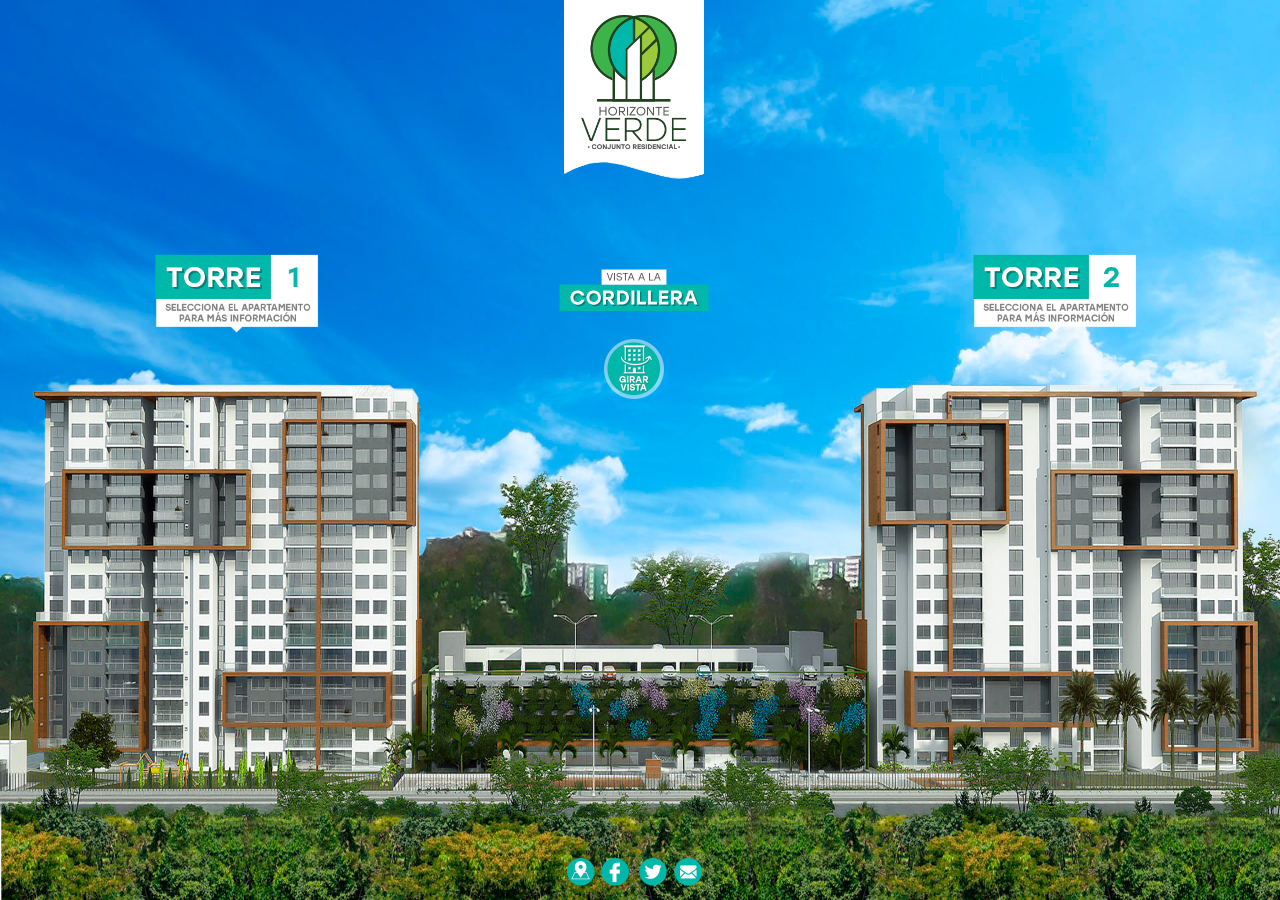
<file: index.html>
<!doctype html>
<html lang="en" class="no-js">
<head>
	<meta charset="UTF-8">
	<title>Horizonte Verde</title>

	<meta name="description" content="Mama OnePage HTML Template by Jewel Theme" >

	<meta name="author" content="Jewel Theme">

	<meta name="viewport" content="width=device-width, initial-scale=1">

	<link rel="stylesheet" href="css/styleIntro.css"> <!-- Resource style -->
	
	<link rel="stylesheet" href="css/apartments.css">

	<link rel="stylesheet" href="css/responsive.css">

	<!--<![endif]-->
	<link rel="stylesheet" type="text/css" href="//fonts.googleapis.com/css?family=Lato"/>
	<!--- Favicons -->
	<link rel="shortcut icon" href="favicon.png">
	<link rel="apple-touch-icon" href="apple-touch-icon.png">
	<link rel="apple-touch-icon" sizes="72x72" href="apple-touch-icon-72x72.png">
	<link rel="apple-touch-icon" sizes="114x114" href="apple-touch-icon-114x114.png">
	<!--[if IE]>
      <script src="http://html5shiv-printshiv.googlecode.com/svn/trunk/html5shiv-printshiv.js"></script>

      <![endif]-->

	<script>

var isMobile = {
    Android: function() {
        return navigator.userAgent.match(/Android/i);
    },
    BlackBerry: function() {
        return navigator.userAgent.match(/BlackBerry/i);
    },
    iOS: function() {
        return navigator.userAgent.match(/iPhone|iPad|iPod/i);
    },
    Opera: function() {
        return navigator.userAgent.match(/Opera Mini/i);
    },
    Windows: function() {
        return navigator.userAgent.match(/IEMobile/i) || navigator.userAgent.match(/WPDesktop/i);
    },
    any: function() {
        return (isMobile.Android() || isMobile.BlackBerry() || isMobile.iOS() || isMobile.Opera() || isMobile.Windows());
    }
};

if (isMobile.any()){

	window.open("/horizonteVerde/views/mobile/","_self");
}
	
	</script>
  </head>
  <body class="homepage">

   

  	<div class="container index-page"> 
  		<div class="wrapper"><!-- wrapper needed for scroll -->
  			<div class="main clearfix">
  				<div class="column" style="visibility:hidden">
  					<p><button id="trigger-overlay" class="showMenu"><span class="ti-menu"></span></button></p>
  				</div>		
				<section id="home-section" class="home-section cd-section">
  					<div class="cd-block">
  					</div>
					
  				</section> <!-- .cd-section --> 
				
				<section id="textTorresFront" style="position:absolute;width:99%;height:99%;top:0px;"> <div style="position:absolute;top:28%;left:12%;color:#366;font-size:250%;font-weight:bold;text-shadow:1px 1px #066;"><img src="images/torre1.png" width='170'/></div>
				<div style="position:absolute;top:28%;right:10%;color:#066;font-size:250%;font-weight:bold;text-shadow:1px 1px #366;"><img src="images/torre2.png" width='170'/></div></section>
				
				<section id="textTorresBack" style="position:absolute;width:99%;height:99%;top:0px;"> <div style="position:absolute;top:28%;left:12%;color:#066;font-size:250%;font-weight:bold;text-shadow:1px 1px #366;"><img src="images/torre2.png" width='170'/></div>
				<div style="position:absolute;top:28%;right:10%;color:#066;font-size:250%;font-weight:bold;text-shadow:1px 1px #366;"><img src="images/torre1.png" width='170'/></div></section>
					<div style="position:absolute;width:99%;height:99%;text-align:center;top:0px;">
						<div id="logoContainer"><div id="imgLogo"></div></div>
						<div id="textPlace"><img id="btnActionImg" src="images/vistaCordillera.png"/></div>
						<div id="turn"></div>
					</div>
				<div style="position:absolute;bottom:0px;width:99%;"><div id="btns"><div id="btns_01" title="Ubicación"></div><div id="btns_02" title="Facebook"></div><div id="btns_03" title="Twitter"></div><div id="btns_04" title="Contacto"></div></div></div>
				
				<section id="selection_1">
				
					<div id="apart101_1" class="type1" title="Apartamento 101" data-torre="1" data-vista="1"></div>
					<div id="apart201_1" class="type1" title="Apartamento 201" data-torre="1" data-vista="1"></div>
					<div id="apart301_1" class="type1" title="Apartamento 301" data-torre="1" data-vista="1"></div>
					<div id="apart401_1" class="type1" title="Apartamento 401" data-torre="1" data-vista="1"></div>
					<div id="apart501_1" class="type1" title="Apartamento 501" data-torre="1" data-vista="1"></div>
					<div id="apart601_1" class="type1" title="Apartamento 601" data-torre="1" data-vista="1"></div>
					<div id="apart701_1" class="type1" title="Apartamento 701" data-torre="1" data-vista="1"></div>
					<div id="apart801_1" class="type1" title="Apartamento 801" data-torre="1" data-vista="1"></div>
					<div id="apart901_1" class="type1" title="Apartamento 901" data-torre="1" data-vista="1"></div>
					<div id="apart1001_1" class="type1" title="Apartamento 1001" data-torre="1" data-vista="1"></div>
					<div id="apart1101_1" class="type1" title="Apartamento 1101" data-torre="1" data-vista="1"></div>
					<div id="apart1201_1" class="type1" title="Apartamento 1201" data-torre="1" data-vista="1"></div>
					<div id="apart1301_1" class="type1" title="Apartamento 1301" data-torre="1" data-vista="1"></div>
					<div id="apart1401_1" class="type1" title="Apartamento 1401" data-torre="1" data-vista="1"></div>
					<div id="apart1501_1" class="type1" title="Apartamento 1501" data-torre="1" data-vista="1"></div>
					
					<div id="apart101_2" class="type1" title="Apartamento 101" data-torre="2" data-vista="1"></div>
					<div id="apart201_2" class="type1" title="Apartamento 201" data-torre="2" data-vista="1"></div>
					<div id="apart301_2" class="type1" title="Apartamento 301" data-torre="2" data-vista="1"></div>
					<div id="apart401_2" class="type1" title="Apartamento 401" data-torre="2" data-vista="1"></div>
					<div id="apart501_2" class="type1" title="Apartamento 501" data-torre="2" data-vista="1"></div>
					<div id="apart601_2" class="type1" title="Apartamento 601" data-torre="2" data-vista="1"></div>
					<div id="apart701_2" class="type1" title="Apartamento 701" data-torre="2" data-vista="1"></div>
					<div id="apart801_2" class="type1" title="Apartamento 801" data-torre="2" data-vista="1"></div>
					<div id="apart901_2" class="type1" title="Apartamento 901" data-torre="2" data-vista="1"></div>
					<div id="apart1001_2" class="type1" title="Apartamento 1001" data-torre="2" data-vista="1"></div>
					<div id="apart1101_2" class="type1" title="Apartamento 1101" data-torre="2" data-vista="1"></div>
					<div id="apart1201_2" class="type1" title="Apartamento 1201" data-torre="2" data-vista="1"></div>
					<div id="apart1301_2" class="type1" title="Apartamento 1301" data-torre="2" data-vista="1"></div>
					<div id="apart1401_2" class="type1" title="Apartamento 1401" data-torre="2" data-vista="1"></div>
					<div id="apart1501_2" class="type1" title="Apartamento 1501" data-torre="2" data-vista="1"></div>
					
					<div id="apart106_1" class="type6" title="Apartamento 106" data-torre="1" data-vista="1"></div>
					<div id="apart206_1" class="type6" title="Apartamento 206" data-torre="1" data-vista="1"></div>
					<div id="apart306_1" class="type6" title="Apartamento 306" data-torre="1" data-vista="1"></div>
					<div id="apart406_1" class="type6" title="Apartamento 406" data-torre="1" data-vista="1"></div>
					<div id="apart506_1" class="type6" title="Apartamento 506" data-torre="1" data-vista="1"></div>
					<div id="apart606_1" class="type6" title="Apartamento 606" data-torre="1" data-vista="1"></div>
					<div id="apart706_1" class="type6" title="Apartamento 706" data-torre="1" data-vista="1"></div>
					<div id="apart806_1" class="type6" title="Apartamento 806" data-torre="1" data-vista="1"></div>
					<div id="apart906_1" class="type6" title="Apartamento 906" data-torre="1" data-vista="1"></div>
					<div id="apart1006_1" class="type6" title="Apartamento 1006" data-torre="1" data-vista="1"></div>
					<div id="apart1106_1" class="type6" title="Apartamento 1106" data-torre="1" data-vista="1"></div>
					<div id="apart1206_1" class="type6" title="Apartamento 1206" data-torre="1" data-vista="1"></div>
					<div id="apart1306_1" class="type6" title="Apartamento 1306" data-torre="1" data-vista="1"></div>
					<div id="apart1406_1" class="type6" title="Apartamento 1406" data-torre="1" data-vista="1"></div>
					<div id="apart1506_1" class="type6" title="Apartamento 1506" data-torre="1" data-vista="1"></div>
					
					<div id="apart106_2" class="type6" title="Apartamento 106" data-torre="2" data-vista="1"></div>
					<div id="apart206_2" class="type6" title="Apartamento 206" data-torre="2" data-vista="1"></div>
					<div id="apart306_2" class="type6" title="Apartamento 306" data-torre="2" data-vista="1"></div>
					<div id="apart406_2" class="type6" title="Apartamento 406" data-torre="2" data-vista="1"></div>
					<div id="apart506_2" class="type6" title="Apartamento 506" data-torre="2" data-vista="1"></div>
					<div id="apart606_2" class="type6" title="Apartamento 606" data-torre="2" data-vista="1"></div>
					<div id="apart706_2" class="type6" title="Apartamento 706" data-torre="2" data-vista="1"></div>
					<div id="apart806_2" class="type6" title="Apartamento 806" data-torre="2" data-vista="1"></div>
					<div id="apart906_2" class="type6" title="Apartamento 906" data-torre="2" data-vista="1"></div>
					<div id="apart1006_2" class="type6" title="Apartamento 1006" data-torre="2" data-vista="1"></div>
					<div id="apart1106_2" class="type6" title="Apartamento 1106" data-torre="2" data-vista="1"></div>
					<div id="apart1206_2" class="type6" title="Apartamento 1206" data-torre="2" data-vista="1"></div>
					<div id="apart1306_2" class="type6" title="Apartamento 1306" data-torre="2" data-vista="1"></div>
					<div id="apart1406_2" class="type6" title="Apartamento 1406" data-torre="2" data-vista="1"></div>
					<div id="apart1506_2" class="type6" title="Apartamento 1506" data-torre="2" data-vista="1"></div>
					
					<div id="apart107_1" class="type7" title="Apartamento 107" data-torre="1" data-vista="1"></div>
					<div id="apart207_1" class="type7" title="Apartamento 207" data-torre="1" data-vista="1"></div>
					<div id="apart307_1" class="type7" title="Apartamento 307" data-torre="1" data-vista="1"></div>
					<div id="apart407_1" class="type7" title="Apartamento 407" data-torre="1" data-vista="1"></div>
					<div id="apart507_1" class="type7" title="Apartamento 507" data-torre="1" data-vista="1"></div>
					<div id="apart607_1" class="type7" title="Apartamento 607" data-torre="1" data-vista="1"></div>
					<div id="apart707_1" class="type7" title="Apartamento 707" data-torre="1" data-vista="1"></div>
					<div id="apart807_1" class="type7" title="Apartamento 807" data-torre="1" data-vista="1"></div>
					<div id="apart907_1" class="type7" title="Apartamento 907" data-torre="1" data-vista="1"></div>
					<div id="apart1007_1" class="type7" title="Apartamento 1007" data-torre="1" data-vista="1"></div>
					<div id="apart1107_1" class="type7" title="Apartamento 1107" data-torre="1" data-vista="1"></div>
					<div id="apart1207_1" class="type7" title="Apartamento 1207" data-torre="1" data-vista="1"></div>
					<div id="apart1307_1" class="type7" title="Apartamento 1307" data-torre="1" data-vista="1"></div>
					<div id="apart1407_1" class="type7" title="Apartamento 1407" data-torre="1" data-vista="1"></div>
					<div id="apart1507_1" class="type7" title="Apartamento 1507" data-torre="1" data-vista="1"></div>
					
					<div id="apart107_2" class="type7" title="Apartamento 107" data-torre="2" data-vista="1"></div>
					<div id="apart207_2" class="type7" title="Apartamento 207" data-torre="2" data-vista="1"></div>
					<div id="apart307_2" class="type7" title="Apartamento 307" data-torre="2" data-vista="1"></div>
					<div id="apart407_2" class="type7" title="Apartamento 407" data-torre="2" data-vista="1"></div>
					<div id="apart507_2" class="type7" title="Apartamento 507" data-torre="2" data-vista="1"></div>
					<div id="apart607_2" class="type7" title="Apartamento 607" data-torre="2" data-vista="1"></div>
					<div id="apart707_2" class="type7" title="Apartamento 707" data-torre="2" data-vista="1"></div>
					<div id="apart807_2" class="type7" title="Apartamento 807" data-torre="2" data-vista="1"></div>
					<div id="apart907_2" class="type7" title="Apartamento 907" data-torre="2" data-vista="1"></div>
					<div id="apart1007_2" class="type7" title="Apartamento 1007" data-torre="2" data-vista="1"></div>
					<div id="apart1107_2" class="type7" title="Apartamento 1107" data-torre="2" data-vista="1"></div>
					<div id="apart1207_2" class="type7" title="Apartamento 1207" data-torre="2" data-vista="1"></div>
					<div id="apart1307_2" class="type7" title="Apartamento 1307" data-torre="2" data-vista="1"></div>
					<div id="apart1407_2" class="type7" title="Apartamento 1407" data-torre="2" data-vista="1"></div>
					<div id="apart1507_2" class="type7" title="Apartamento 1507" data-torre="2" data-vista="1"></div>
					
				</section>
			
				<section id="selection_2">
				
					<div id="apart102_1" class="type2" title="Apartamento 102" data-torre="1" data-vista="2"></div>
					<div id="apart202_1" class="type2" title="Apartamento 202" data-torre="1" data-vista="2"></div>
					<div id="apart302_1" class="type2" title="Apartamento 302" data-torre="1" data-vista="2"></div>
					<div id="apart402_1" class="type2" title="Apartamento 402" data-torre="1" data-vista="2"></div>
					<div id="apart502_1" class="type2" title="Apartamento 502" data-torre="1" data-vista="2"></div>
					<div id="apart602_1" class="type2" title="Apartamento 602" data-torre="1" data-vista="2"></div>
					<div id="apart702_1" class="type2" title="Apartamento 702" data-torre="1" data-vista="2"></div>
					<div id="apart802_1" class="type2" title="Apartamento 802" data-torre="1" data-vista="2"></div>
					<div id="apart902_1" class="type2" title="Apartamento 902" data-torre="1" data-vista="2"></div>
					<div id="apart1002_1" class="type2" title="Apartamento 1002" data-torre="1" data-vista="2"></div>
					<div id="apart1102_1" class="type2" title="Apartamento 1102" data-torre="1" data-vista="2"></div>
					<div id="apart1202_1" class="type2" title="Apartamento 1202" data-torre="1" data-vista="2"></div>
					<div id="apart1302_1" class="type2" title="Apartamento 1302" data-torre="1" data-vista="2"></div>
					<div id="apart1402_1" class="type2" title="Apartamento 1402" data-torre="1" data-vista="2"></div>
					<div id="apart1502_1" class="type2" title="Apartamento 1502" data-torre="1" data-vista="2"></div>
					
					<div id="apart102_2" class="type2" title="Apartamento 102" data-torre="2" data-vista="2"></div>
					<div id="apart202_2" class="type2" title="Apartamento 202" data-torre="2" data-vista="2"></div>
					<div id="apart302_2" class="type2" title="Apartamento 302" data-torre="2" data-vista="2"></div>
					<div id="apart402_2" class="type2" title="Apartamento 402" data-torre="2" data-vista="2"></div>
					<div id="apart502_2" class="type2" title="Apartamento 502" data-torre="2" data-vista="2"></div>
					<div id="apart602_2" class="type2" title="Apartamento 602" data-torre="2" data-vista="2"></div>
					<div id="apart702_2" class="type2" title="Apartamento 702" data-torre="2" data-vista="2"></div>
					<div id="apart802_2" class="type2" title="Apartamento 802" data-torre="2" data-vista="2"></div>
					<div id="apart902_2" class="type2" title="Apartamento 902" data-torre="2" data-vista="2"></div>
					<div id="apart1002_2" class="type2" title="Apartamento 1002" data-torre="2" data-vista="2"></div>
					<div id="apart1102_2" class="type2" title="Apartamento 1102" data-torre="2" data-vista="2"></div>
					<div id="apart1202_2" class="type2" title="Apartamento 1202" data-torre="2" data-vista="2"></div>
					<div id="apart1302_2" class="type2" title="Apartamento 1302" data-torre="2" data-vista="2"></div>
					<div id="apart1402_2" class="type2" title="Apartamento 1402" data-torre="2" data-vista="2"></div>
					<div id="apart1502_2" class="type2" title="Apartamento 1502" data-torre="2" data-vista="2"></div>
					
					<div id="apart105_1" class="type5" title="Apartamento 105" data-torre="1" data-vista="2"></div>
					<div id="apart205_1" class="type5" title="Apartamento 205" data-torre="1" data-vista="2"></div>
					<div id="apart305_1" class="type5" title="Apartamento 305" data-torre="1" data-vista="2"></div>
					<div id="apart405_1" class="type5" title="Apartamento 405" data-torre="1" data-vista="2"></div>
					<div id="apart505_1" class="type5" title="Apartamento 505" data-torre="1" data-vista="2"></div>
					<div id="apart605_1" class="type5" title="Apartamento 605" data-torre="1" data-vista="2"></div>
					<div id="apart705_1" class="type5" title="Apartamento 705" data-torre="1" data-vista="2"></div>
					<div id="apart805_1" class="type5" title="Apartamento 805" data-torre="1" data-vista="2"></div>
					<div id="apart905_1" class="type5" title="Apartamento 905" data-torre="1" data-vista="2"></div>
					<div id="apart1005_1" class="type5" title="Apartamento 1005" data-torre="1" data-vista="2"></div>
					<div id="apart1105_1" class="type5" title="Apartamento 1105" data-torre="1" data-vista="2"></div>
					<div id="apart1205_1" class="type5" title="Apartamento 1205" data-torre="1" data-vista="2"></div>
					<div id="apart1305_1" class="type5" title="Apartamento 1305" data-torre="1" data-vista="2"></div>
					<div id="apart1405_1" class="type5" title="Apartamento 1405" data-torre="1" data-vista="2"></div>
					<div id="apart1505_1" class="type5" title="Apartamento 1505" data-torre="1" data-vista="2"></div>
					
					<div id="apart105_2" class="type5" title="Apartamento 105" data-torre="2" data-vista="2"></div>
					<div id="apart205_2" class="type5" title="Apartamento 205" data-torre="2" data-vista="2"></div>
					<div id="apart305_2" class="type5" title="Apartamento 305" data-torre="2" data-vista="2"></div>
					<div id="apart405_2" class="type5" title="Apartamento 405" data-torre="2" data-vista="2"></div>
					<div id="apart505_2" class="type5" title="Apartamento 505" data-torre="2" data-vista="2"></div>
					<div id="apart605_2" class="type5" title="Apartamento 605" data-torre="2" data-vista="2"></div>
					<div id="apart705_2" class="type5" title="Apartamento 705" data-torre="2" data-vista="2"></div>
					<div id="apart805_2" class="type5" title="Apartamento 805" data-torre="2" data-vista="2"></div>
					<div id="apart905_2" class="type5" title="Apartamento 905" data-torre="2" data-vista="2"></div>
					<div id="apart1005_2" class="type5" title="Apartamento 1005" data-torre="2" data-vista="2"></div>
					<div id="apart1105_2" class="type5" title="Apartamento 1105" data-torre="2" data-vista="2"></div>
					<div id="apart1205_2" class="type5" title="Apartamento 1205" data-torre="2" data-vista="2"></div>
					<div id="apart1305_2" class="type5" title="Apartamento 1305" data-torre="2" data-vista="2"></div>
					<div id="apart1405_2" class="type5" title="Apartamento 1405" data-torre="2" data-vista="2"></div>
					<div id="apart1505_2" class="type5" title="Apartamento 1505" data-torre="2" data-vista="2"></div>
					
				</section>
				
  			</div><!-- /main -->
  		</div><!-- wrapper -->
  	</div><!-- /container -->


  	<!-- Include jquery.min.js plugin -->
  	<script src="js/jquery-2.1.3.min.js"></script>

	<script type="text/javascript">
	
		function btnAction (){
		
		    $("#textPlace").css("bottom","70px");
		}
		
		function btnActionOut (){
		
		    
			var timingActionOut = setTimeout(closeBtnAction, 3000);
		}
		
		

		function closeBtnAction() {
		
			$("#textPlace").css("bottom","0px");
		
		} 
		
		
		function goContact(){
		
			window.open("http://www.constructoracamu.com/main-contactenos","_blank");
		
		}
	
	</script>
	
  	<script type="text/javascript">	
	

	  var stateTurn=0;
	  $("#selection_2").css("visibility","hidden");
	  $("#textTorresBack").css("visibility","hidden");
	  
	  $("#turn").click(function() {
		
					if (stateTurn%2==0){
						$(".cd-block").css("background","url(images/home2.jpg)");
						$(".cd-block").css("background-size","100% 100%");
						$("#selection_1").css("visibility","hidden");
						$("#selection_2").css("visibility","visible");
						$("#textTorresFront").css("visibility","hidden");
						$("#textTorresBack").css("visibility","visible");
						$("#btnActionImg").attr('src','images/vistaCiudad');
					}
					
					else {
					
						$(".cd-block").css("background","url(images/home.jpg)");
						$(".cd-block").css("background-size","100% 100%");
						$("#selection_1").css("visibility","visible");
						$("#selection_2").css("visibility","hidden");
						$("#textTorresBack").css("visibility","hidden");
						$("#textTorresFront").css("visibility","visible");
						$("#btnActionImg").attr('src','images/vistaCordillera');
					}
					
					stateTurn++;
					
					});
					
		  $(".type1").click(function() {
					let torre = this.dataset.torre;
					let vista = this.dataset.vista;
					window.open(`apartamento.php?id=1&torre=${torre}&vista=${vista}`,"_self");
					
					});
					
		  $(".type2").click(function() {
					let torre = this.dataset.torre;
					let vista = this.dataset.vista;
					window.open(`apartamento.php?id=2&torre=${torre}&vista=${vista}`,"_self");
					
					});
	  
		  $(".type5").click(function() {
					let torre = this.dataset.torre;
					let vista = this.dataset.vista;
					window.open(`apartamento.php?id=5&torre=${torre}&vista=${vista}`,"_self");
					
					});
					
		  $(".type6").click(function() {
					let torre = this.dataset.torre;
					let vista = this.dataset.vista;
					window.open(`apartamento.php?id=6&torre=${torre}&vista=${vista}`,"_self");
					
					});
	  
	      $(".type7").click(function() {
					let torre = this.dataset.torre;
					let vista = this.dataset.vista;
					window.open(`apartamento.php?id=7&torre=${torre}&vista=${vista}`,"_self");
					
					});
	  
	  	 $("#btns_01").click(function() {
					window.open("http://www.constructoracamu.com/main-proyecto-titulo-apartamentos-id-88-tipo-mapas#sthash.cleQFTlR.dpbs","_blank");
					
					});
					
		 $("#btns_02").click(function() {
					window.open("https://www.facebook.com/constructoracamu/","_blank");
					
					});
					
		$("#btns_03").click(function() {
					window.open("https://twitter.com/Camuconstruye","_blank");
					
					});
					
		$("#btns_04").click(function() {
					window.open("http://www.constructoracamu.com/main-contactenos","_blank");
					
					});

      function isMobile() { 
      	return ('ontouchstart' in document.documentElement);
      }

</script>
<script>


</script>

</body>
</html>
</file>
<file: css/styleIntro.css>
/* This css file is to over write bootstarp css
---------------------------------------------------------------------- */
/*
Theme Name: Mama
Theme URI: http://demos.jeweltheme.com/mama
Author: Jeweltheme
Author URI: http://jeweltheme.com/
Description: Mama OnePage HTML Template by Jewel Theme
Version: 1.9.0
License: GNU General Public License v2 or later
License URI: http://www.gnu.org/licenses/gpl-2.0.html
Tags: html, themplate, mama, jeweltheme, business
*---------------------------------------------------------------------- */



/*---------------------------------------------------------------------- /
Table of Contents 
------------------------------------------------------------------------ /

* 1 - Google Font
* 2 - General Styles
*   2.1 - Headings 
*   2.2 - Title Related  
*   2.3 - Isotope Items Filter
*   2.4 - Buttons
*   2.5 - Forms
*   2.6 - Social Area
* 3 - Index Page
*   3.1 - Slider Section
*   3.2 - Our Services
*   3.3 - Our Craft

------------------------------------------------------------------------ /
Table of Contents End
------------------------------------------------------------------------*/

/* 1 - Google Font
------------------------------------------------------------------------*/

@import url(http://fonts.googleapis.com/css?family=Lato);
@import url(http://fonts.googleapis.com/css?family=Open+Sans:400,300,700);
/* 1 - Google Font End 
------------------------------------------------------------------------*/


/* 2 - General styles
---------------------------------------------------------------------- */
html,
body {
  font-family: 'Lato', 'Open Sans', sans-serif;
  font-size: 16px;
  -webkit-font-smoothing: antialiased;
  -ms-font-smoothing: antialiased;
}

body::before {
  /* never visible - this is used in jQuery to check the current MQ */
  content: 'mobile';
  display: none;
}
*, 
*::after, *::before {
  -webkit-box-sizing: border-box;
  -moz-box-sizing: border-box;
  box-sizing: border-box;
}

* {
  -webkit-box-sizing: border-box; 
  -moz-box-sizing:    border-box;
  -ms-box-sizing: border-box; 
  box-sizing:        border-box;   
}
a {
  text-decoration: none;
  -webkit-transition: all .25s ease;
  -moz-transition: all .25s ease;
  -ms-transition: all .25s ease;
  -o-transition: all .25s ease;
  transition: all .25s ease;
}
a:focus {
  outline:none;
  outline-offset:0;
}
p {
  color: #000000;
  font-size: 1em;
  line-height: 25px;
  font-family: 'Open Sans';
  margin: 0px;

  -webkit-transition: all .25s ease;
  -moz-transition: all .25s ease;
  -ms-transition: all .25s ease;
  -o-transition: all .25s ease;
  transition: all .25s ease;
}
ul {
  margin: 0px;
  padding: 0px;
}
li {
  display: inline-block;
  margin: 0px;
  padding: 0px;
  list-style: none;

  -webkit-transition: all .25s ease;
  -moz-transition: all .25s ease;
  -ms-transition: all .25s ease;
  -o-transition: all .25s ease;
  transition: all .25s ease;
}
img {
  max-width: 100%;
  height: auto;
}

/* 2.1 --------- Headings ------------- */

h1 {
  font-size: 2.75em;
}
h2 {
  font-size: 2.18em;
}
h3 {
  font-size: 1.75em;
}
h4 {
  font-size: 1.375em;
}
h5 {
  font-size: 1.125em;
}
h6 {
  font-size: 1em;
}
h1,h2,h3,h4,h5,h6 {
  margin: 0px;
  padding: 0px;
}

/* -------------------------------- 

Main Components 

-------------------------------- */


.showMenu {
	background-color: transparent;
	border: none;
	cursor: pointer;
	font-size: 1.5rem;
	position: fixed;
	top: 10%;
	z-index: 99;
	right: 5%;
}
.showMenu:focus {
	outline: 0;
}


.site-logo {
  padding-top: 100px;
}
.menu-logo{
  padding-top: 0px;
  position: absolute;
  margin-top: 0%;
  left: 50%;
  max-width: 100px;
  width: auto;
  margin-left: -48px;
  -webkit-transition-delay: 0.3s;
  transition-delay: 0.3s;
}
.main-title {
  color: #000000;
  font-weight: 400;
  padding-top: 405px;
  text-transform: capitalize;
}

.cd-section h1 {
  position: relative;
  top: 50%;
  text-align: center;
  font-size: 2.6rem;

  -webkit-transform: translateY(-50%);
  -moz-transform: translateY(-50%);
  -ms-transform: translateY(-50%);
  -o-transform: translateY(-50%);
  transform: translateY(-50%);

  -webkit-font-smoothing: antialiased;
}

.sub-title {
  color: #151515;
  font-size: 25px;
  font-family: 'Open Sans';
  font-weight: 300;
  letter-spacing: 2.5px;
  margin-top: -185px;
  text-transform: uppercase;
}
.cd-block, .cd-half-block {
  -webkit-transform: translateZ(0);
  -moz-transform: translateZ(0);
  -ms-transform: translateZ(0);
  -o-transform: translateZ(0);
  transform: translateZ(0);

  -webkit-backface-visibility: hidden;
  -moz-backface-visibility: hidden;
  -ms-backface-visibility: hidden;
  -o-backface-visibility: hidden;
  backface-visibility: hidden;
}

.cd-block {
  -webkit-transform-origin: center center;
  -moz-transform-origin: center center;
  -ms-transform-origin: center center;
  -o-transform-origin: center center;
  transform-origin: center center;
}
.cd-section:first-of-type .cd-block {
  visibility: visible;
  height: 100vh;
  text-align: center;
}

.cd-half-block {
  background: #ffffff;
  color: #263b40;
  overflow: auto !important;
}
.cd-half-block:nth-of-type(1) {
  height:100vh;
  background-color: #263b40;
  background-position: center top;
  background-repeat: no-repeat;
}
.cd-half-block:nth-of-type(2) {
  padding: 9% 10% 7% 7%;
}

.section-title {
  color: #000000;
  font-size: 4.06rem;
  font-weight: 400;
  padding-bottom: 30px;
  text-transform: capitalize;
}
.section-description {
  font-size: 1.35rem;
  line-height: 37px;
  font-weight: 300;
  letter-spacing: .3px;
  padding-bottom: 85px;
}
.item-title {
  color: #000000;
  display: inline-block;
  font-size: 1.125rem;
  font-family: 'Open Sans';
  font-weight: 700;
  text-transform: uppercase;
  position: relative;
  padding-bottom: 10px;
}
.item-title:before,
.member-name:before {
  content: '';
  bottom: 0px;
  width: 100%;
  height: 2px;
  background-color: #e74c3c;
  left: 0px;
  position: absolute;
}
.item-details {
  color: #000000;
  font-size: 1em;
  padding-top: 16px;
  letter-spacing: .2px;
  word-spacing: .4px;
}

.cd-section:nth-of-type(2) .cd-half-block:first-of-type,
.cd-section:nth-of-type(3) .cd-half-block:first-of-type,
.cd-section:nth-of-type(4) .cd-half-block:first-of-type,
.cd-section:nth-of-type(5) .cd-half-block:first-of-type,
.cd-section:nth-of-type(6) .cd-half-block:first-of-type,
.cd-section:nth-of-type(7) .cd-half-block:first-of-type {
  background-size: cover;
}

.cd-section:nth-of-type(2) .cd-half-block:first-of-type {
  background-image: url("../../images/img-1.jpg");
}
.service-section .cd-half-block:first-of-type {
  background-image: url("../../images/img-2.jpg");
}
.cd-section:nth-of-type(4) .cd-half-block:first-of-type {
  background-image: url("../../images/img-3.jpg");
}
.cd-section:nth-of-type(5) .cd-half-block:first-of-type {
  background-image: url("../../images/img-4.jpg");
}
.cd-section:nth-of-type(6) .cd-half-block:first-of-type {
  background-image: url("../../images/img-5.jpg");
}
.cd-section:nth-of-type(7) .cd-half-block:first-of-type {
  background-image: url("../../images/img-6.jpg");
}
.about-section .right-side,
.service-section .right-side
.about-section .right-side
.about-section .right-side
.about-section .left-side {
  padding: 4%;
  overflow: auto;
 background-image: url("../images/img11.png");
}

.cd-vertical-nav {
  position: fixed;
  z-index: 1;
  right: 3%;
  top: 50%;
  bottom: auto;
  text-align: center;
  display: none;

  -webkit-transform: translateY(-50%);
  -moz-transform: translateY(-50%);
  -ms-transform: translateY(-50%);
  -o-transform: translateY(-50%);
  transform: translateY(-50%);
}
.cd-vertical-nav li {
  display: block;
}
.cd-vertical-nav a {
  border: 1px solid #000000;
  color: #000000;
  display: block;
  height: 40px;
  width: 40px;
  line-height: 40px;

  -webkit-transition: opacity 0.2s 0s, visibility 0.2s 0s;
  -moz-transition: opacity 0.2s 0s, visibility 0.2s 0s;
  transition: opacity 0.2s 0s, visibility 0.2s 0s;
}
.cd-vertical-nav a.cd-prev {
  -webkit-transform: rotate(180deg);
  -moz-transform: rotate(180deg);
  -ms-transform: rotate(180deg);
  -o-transform: rotate(180deg);
  transform: rotate(180deg);
  margin-bottom: 10px;
}
.cd-vertical-nav a.inactive {
  visibility: hidden;
  opacity: 0;
  -webkit-transition: opacity 0.2s 0s, visibility 0s 0.2s;
  -moz-transition: opacity 0.2s 0s, visibility 0s 0.2s;
  -ms-transition: opacity 0.2s 0s, visibility 0s 0.2s;
  -o-transition: opacity 0.2s 0s, visibility 0s 0.2s;
  transition: opacity 0.2s 0s, visibility 0s 0.2s;
}
.cd-vertical-nav a.inactive1 {
  visibility: hidden;
  opacity: 0;
  -webkit-transition: opacity 0.01s 0s, visibility 0s 0.01s;
  -moz-transition: opacity 0.01s 0s, visibility 0s 0.01s;
  -ms-transition: opacity 0.01s 0s, visibility 0s 0.01s;
  -o-transition: opacity 0.01s 0s, visibility 0s 0.01s;
  transition: opacity 0.01s 0s, visibility 0s 0.01s;
}

/* Home Section */
.cd-block:nth-of-type(1) {
  background: url(../images/home.jpg) no-repeat center center;
  background-size: 100% 100%;
}
.next-section {
  padding-top: 60px;
}
.next-section button {
  background-color: transparent;
  border: none;
  font-size: 2em;
  cursor: pointer;
}
.next-section button:focus {
  outline: 0;
}
/* About Section */
.about-details .item {
  vertical-align: text-top;
  padding-bottom: 55px;
}

/* Service Section */

.service-details .item {
  font-size: .94em;
  max-width: 48%;
  display: inline-block;
  padding-bottom: 55px;
  padding-right: 15px;
  vertical-align: text-top;
}
.icon-container {
  display: inline-block;
  float: left;
  margin-top: 5px;
}
.service-details .item-icon {
  font-size: 1.25em;
  padding-right: 10px;
}

/* Team Section */
.member {
  display: inline-block;
  padding-right: 25px;
  max-width: 49%;
  text-align: center;
}
.member-avatar {
  display: block;
}
.member-name {
  color: #000000;
  display: inline-block;
  font-size: 1.125rem;
  font-family: 'Open Sans';
  font-weight: 700;
  position: relative;
  padding-bottom: 5px;
}
.member-position {
  display: block;
  font-size: .94rem;
  font-family: 'Open Sans';
  font-weight: 300;
  padding-top: 5px;
}

/* Portfolio Section */
.portfolio-details figure {
 max-width: 43%;
 display: inline-block;
 position: relative;
 margin: 0px;
 overflow: hidden;
 margin-right: 15px;
 margin-bottom: 15px;
}
.portfolio-details figure img {
  max-height: 100%;
  display: block;

  -webkit-transition: all .75s ease-out;
  -moz-transition: all .75s ease-out;
  -ms-transition: all .75s ease-out;
  -o-transition: all .75s ease-out;
  transition: all .75s ease-out;
}
.portfolio-details figcaption {
  background-color: rgba(255, 255, 255, 0.65);
  position: absolute;
  width: 100%;
  height: 100%;
  top: 0px;
  left: 0px;
  text-align: center;
  opacity: 0;

  -webkit-transition: all .5s ease-out;
  -moz-transition: all .5s ease-out;
  -ms-transition: all .5s ease-out;
  -o-transition: all .5s ease-out;
  transition: all .5s ease-out;

  -webkit-transform: scale(0, 0);
  -moz-transform: scale(0, 0);
  -ms-transform: scale(0, 0);
  -o-transform: scale(0, 0);
  transform: scale(0, 0);
}
.portfolio-details .item-title {
  padding-top: 30px;
}
.portfolio-details figure:hover img {
  -webkit-transform: scale(1.2, 1.2);
  -moz-transform: scale(1.2, 1.2);
  -ms-transform: scale(1.2, 1.2);
  -o-transform: scale(1.2, 1.2);
  transform: scale(1.2, 1.2);
}
.portfolio-details figure:hover figcaption {
  opacity: 1;
  -webkit-transform: scale(1, 1);
  -moz-transform: scale(1, 1);
  -ms-transform: scale(1, 1);
  -o-transform: scale(1, 1);
  transform: scale(1, 1);
}
.portfolio-details .btn {
  display: block;
  max-width: 180px;
}

/* Blog Section */
.type-post {
  padding-bottom: 60px;
}
.post-meta {
  border: 2px solid #000000;
  float: left;
  display: block;
}
.entry-date {
  font-size: 1.125em;
  font-weight: 700;
  font-family: 'Open Sans';
  text-transform: uppercase;
  padding: 5px 13px 13px 13px;
}
.entry-date span {
  color: #e74c3c;
  display: block;
  font-size: 1.68rem;
}
.post-content {
  padding-left: 85px;
}
.entry-title {
  font-size: 1.31rem;
  font-weight: 700;
  font-family: 'Open Sans';
  text-transform: uppercase;
  padding-bottom: 15px;
}
.entry-title a {
  color: #000000;
}
.entry-text {
  font-size: 1rem;
  color: #000000;
}

/* Contact Section */
.google-map-container {
  width: 100%;
  height: 100vh;
}
.contactform input,
.contactform textarea {
  border: none;
  border-bottom: 2px solid #000000;
  color: #000000;
  margin-right: 10px;
  font-size: .94rem;
  margin-bottom: 35px;
}
.contactform input {
  width: 47%;
}
.contactform textarea {
  width: 61%;
}
.contactform input:focus,
.contactform textarea:focus,
.contactform button:hover,
.contactform button:focus {
  outline: 0;
  color: #e74c3c;
  border-color: #e74c3c;
}

 :-moz-placeholder { /* Firefox 18- */
   color: #000000;
   font-style: italic;  
 }

 ::-moz-placeholder {  /* Firefox 19+ */
   color: #000000;
   font-style: italic;  
 }


 .contactform input:focus:-moz-placeholder { /* Firefox 18- */
   border-color: #e74c3c;  
 }

 .contactform input:focus::-moz-placeholder {  /* Firefox 19+ */
   border-color: #e74c3c;  
 }


 .contactform button {
  background-color: transparent;
  border: none;
  border-bottom: 2px solid #000000;
  cursor: pointer;
  float: right;
  font-style: italic;
  margin: 39px 20px 0 0;
  width: 32%;

  -webkit-transition: all .25s ease-out;
  -moz-transition: all .25s ease-out;
  -ms-transition: all .25s ease-out;
  -o-transition: all .25s ease-out;
  transition: all .25s ease-out;
}
.address-details {
  padding-top: 85px;
  margin: 0px -15px;
  padding-bottom: 50px;
}
.address-details .item {
  color: #000000;
  font-family: 'Open Sans';
  font-size: .94rem;
  vertical-align: text-top;
  width: 30%;
  display: inline-block;
  text-align: center;
}
.address-details span {
  display: block;
}
address p {
  color: #000000;
  font-size: .94rem;
  font-style: normal;
}
.contact-icon {
  font-size: 2.18rem;
  padding-bottom: 15px;
}
.address-details a {
  color: #000000;
}
.address-details a:hover {
  color: #e74c3c;
}

.animsition-loading:after{
  position:fixed;
  top:50%;
  width:100%;
  margin-top:40px;
  font-family: 'Playball', cursive;
  font-size:32px;
  text-align:center;
  content:"";
  letter-spacing:3px;
}




/*------------ Blog Simgle ---------------*/

.blog-single .post-thumbnail {
  margin: 0px;
  padding-bottom: 35px;
}
.blog-single .post-content {
  padding-left: 95px;
}
.blog-single blockquote {
  font-style: italic;
  padding: 30px 0px 10px 35px;
  position: relative;
}
.blog-single blockquote:before {
  content: "\e67f";
  position: absolute;
  font-family: 'themify';
  font-size: 2rem;
  left: 0px;
  top: 0px;
}
.post-bottom {
  padding-left: 95px;
  padding-top: 45px;
}
.post-bottom span {
  text-transform: uppercase;
  font-weight: 700;
  position: relative;
  padding-left: 5px;
}
.post-bottom span:before {
  content: '';
  position: absolute;
  left: 0px;
  top: 0px;
  width: 2px;
  height: 100%;
  background-color: #e74c3c;
} 
.post-bottom a {
  color: #000000;
  text-transform: lowercase;
  font-weight: normal;
  font-style: italic;
}
.post-author .author-name {
  padding-right: 30px;
}
.comment-area .title {
  font-size: 1.25rem;
  text-transform: uppercase;
  font-weight: 700;
}
.comment-area .title-icon {
  padding-right: 10px;
}
.comment-author {
  float: left;
}
.comment-content {
  padding-left: 130px;
}
.comment-list {
  padding-top: 35px;
}
.comment-list article {
  padding-bottom: 30px;
}
.comment-list .child {
  padding-left: 50px;
}
.comment-content .author-name {
  font-size: 1rem;
  text-transform: uppercase;
  font-weight: 700;
}
.comment-date time {
  font-size: .9rem;
  font-weight: 300;
  text-transform: capitalize;
}
.comment-date .entry-date {
  padding-left: 0px;
}
.comment-content p {
  padding-top: 20px;
  padding-bottom: 15px;
}
.comment-content .btn {
  color: #e74c3c;
  font-size: .94rem;
  padding: 13px 20px;
}
.comment-content .btn:hover {
  color: #FFFFFF;
}
.btn-icon {
  padding-right: 10px;
}
.leave-comment {
  padding-bottom: 120px;
}
.commentform {
  padding-top: 35px;
}
.commentform input,
.commentform textarea {
  border: none;
  border-bottom: 2px solid #000000;
  color: #000000;
  margin-right: 10px;
  font-size: .94rem;
  margin-bottom: 35px;
}
.commentform input {
  width: 31.5%;
}
.commentform textarea {
  width: 64.5%;
}
.commentform input:focus,
.commentform textarea:focus,
.commentform button:hover,
.commentform button:focus {
  outline: 0;
  color: #e74c3c;
  border-color: #e74c3c;
}

:-moz-placeholder { /* Firefox 18- */
 color: #000000;
 font-style: italic;  
}

::-moz-placeholder {  /* Firefox 19+ */
 color: #000000;
 font-style: italic;  
}

.commentform input:focus:-moz-placeholder { /* Firefox 18- */
 border-color: #e74c3c;  
}
.commentform input:focus::-moz-placeholder {  /* Firefox 19+ */
 border-color: #e74c3c;  
}

.commentform button {
  background-color: transparent;
  border: none;
  border-bottom: 2px solid #000000;
  cursor: pointer;
  float: right;
  font-style: italic;
  margin: 5px 10px 0px 0px;
  width: 31%;

  -webkit-transition: all .25s ease-out;
  -moz-transition: all .25s ease-out;
  -ms-transition: all .25s ease-out;
  -o-transition: all .25s ease-out;
  transition: all .25s ease-out;
}






/* About Section */
.about-details .item {
  padding-bottom: 55px;
  vertical-align: text-top;
}


/*----------- About Page -------------*/

.about-page .cd-half-block {
  text-align: left;
}
.about-page .about-details {
  padding-top: 50px;
}
.about-page .about-details .item {
  max-width: 49%;
  display: inline-block;
  vertical-align: text-top;
}
.title {
  padding-bottom: 15px;
}
.about-page .cd-half-block.left-side {
  background-color: #111111;
  padding: 5%;
}
.team-details {
  padding-top: 20px;
}
.about-page .member {
  position: relative;
  overflow: hidden;
  padding: 0px;
  margin: 0px 25px 17px 0px;
}
.about-page .member-avatar {
 -webkit-transition: all .5s ease;
 -moz-transition: all .5s ease;
 -ms-transition: all .5s ease;
 -o-transition: all .5s ease;
 transition: all .5s ease;
}
.about-page .member-avatar img {
  max-height: 100%;
}
.about-page .member-details {
  background-color: rgba(255, 255, 255, 0.7);
  position: absolute;
  bottom: -100%;
  left: 0px;
  width: 100%;
  height: 165px;
  padding: 15px 10px;

  -webkit-transition: all .5s ease;
  -moz-transition: all .5s ease;
  -ms-transition: all .5s ease;
  -o-transition: all .5s ease;
  transition: all .5s ease;
}
.about-page .member-social {
  padding-top: 15px;
}
.about-page .member-social li a {
  color: #000000;
  font-size: 1em;
  border: 1px solid #000000;
  width: 30px;
  height: 30px;
  line-height: 30px;
  margin: 0 5px;
  display: inline-block;
}
.about-page .member:hover .member-details {
  bottom: 0%;
}
.about-page .member:hover .member-avatar {
  opacity: .7;
}

/* Testimonial */

.about-page .section-2 .cd-half-block.left-side {
  background-color: #ffffff;
  background-image: none;
}

.testimonial-slider {
  padding: 50px 0 30px;
}
.testimonial-slider .item {
  background: #fff;
  overflow: hidden;
}
.testimonial-slider .item:focus,
button.slick-arrow {
  border: none;
  outline: 0;
}
.testimonial-slider blockquote {
  font-size: 1.5rem;
  margin: 0;
  padding: 30px 35px;
  width: 100%;
  background-color: #DB532B;
  color: white;
  box-shadow: 0 5px 2px rgba(0,0,0,0.1);
  position: relative;
  word-break: break-all;

  -webkit-transition: background-color 0.6s linear;
  -moz-transition: background-color 0.6s linear;
  -ms-transition: background-color 0.6s linear;
  -o-transition: background-color 0.6s linear;
  transition: background-color 0.6s linear;
}
.testimonial-slider .item:nth-child(even) blockquote {
  background-color: #800080 !important;
}
.testimonial-slider blockquote:after { 
  content: " "; 
  height: 0; 
  width: 0; 
  position: absolute; 
  bottom: -18px;
  border: solid transparent; 
  border-top-color: #DA532B;
  border-left-color:#DA532B;
  border-width: 10px; 
  left: 10%; 
  z-index: 1;
} 
.testimonial-slider .item:nth-child(even) blockquote:after {
  border-top-color: #800080;
  border-left-color:#800080;
}
.quotes{
  position:absolute;
  color:rgba(255,255,255,0.5);
  font-size:5em;
}
.leftq {
  top: -10px;
  left: 10px;
}
.rightq {
  bottom: 0;
  right: 10px;
}
.testimonial-slider .item img {
  max-width: 200px;
  height: auto;
  float:left;
  margin-right: 20px;
}
.slick-arrow {
  background: rgba(0, 0, 0, 0.5);
  border: none;
  clear: both;
  font-size: 0px;
  text-align: center;
  cursor: pointer;
  display: inline-block;
  height: 10px;
  width: 100px;
  position: absolute;
  bottom: -30px;
}
.slick-arrow:hover {
  background: #54885F;
}
button.slick-prev.slick-arrow {
  left: 0;
}
button.slick-next.slick-arrow {
  left: 110px;
}
.quote-author {
  font-size: 30px;
  padding-top: 15px;
}


/* Our Skills */

.skills-details {
  padding-top: 30px;
  text-align: center;
}
.progress-wrap {
  width: 49%;
  display: inline-block;
  padding-bottom: 30px;
}
.progress-items {
  position: relative;
}
.chart-content {
  position: absolute;
  text-align: center;
  left: 43%;
  margin-left: -10px;
  top: 32% !important;
  margin-top: -10px;
  font-size: 2em;
}
.percent {
  display: inline-block;
}
.chart-title {
  padding-top: 10px;
  text-transform: uppercase;
  font-size: 1.5em;
}





/*------------ Portfolio Page ------------*/
.portfolio-page {
  text-align: center;
}
.portfolio-page .section-title {
  padding-top: 50px;
  padding-bottom: 0px;
}
.portfolio-page {
  padding: 5% 0;
  background-color: #ffffff;
}
.portfolio-page .section-description {
  padding-bottom: 30px;
}
.isotope .isotope-item {
  -webkit-transition-duration: 0.8s;
  -moz-transition-duration: 0.8s;
  -ms-transition-duration: 0.8s;
  -o-transition-duration: 0.8s;
  transition-duration: 0.8s;

  -webkit-transition-property: -webkit-transform, opacity;
  -moz-transition-property: -moz-transform, opacity;
  -ms-transition-property: -ms-transform, opacity;
  -o-transition-property: -o-transform, opacity;
  transition-property: transform, opacity;
}
.portfolioFilter {
  clear: both;
  margin:auto;
  padding: 0px 0px 15px 0px;
  text-align: center;
  width: auto;
}
.portfolioFilter a {
  background-color: #3DC100;
  color: #ffffff;
  display: inline-block;
  font-size: 1em;
  margin: 0 15px 10px 15px;
  padding: 10px 22px;
  text-decoration: none;
  text-transform: capitalize;
}
.portfolioFilter .current {
  background-color: #e96e4f;
}
.portfolio-item figure {
  margin: 0px;
  position: relative;
  overflow: hidden;
  -webkit-transition: all .5s ease;
  -moz-transition: all .5s ease;
  -ms-transition: all .5s ease;
  -o-transition: all .5s ease;
  transition: all .5s ease;
}
.isotope-item img {
  max-width: 100%;
  max-height: 100%;
}
.portfolio-item figcaption {
 background-color: rgba(255, 255, 255, 0.7);
 position: absolute;
 top: 0px;
 left: 0px;
 width: 100%;
 height: 100%;
 text-align: center;

 -webkit-transition: all .5s ease;
 -moz-transition: all .5s ease;
 -ms-transition: all .5s ease;
 -o-transition: all .5s ease;
 transition: all .5s ease;

 -webkit-transform: scale(0, 0);
 -moz-transform: scale(0, 0);
 -ms-transform: scale(0, 0);
 -o-transform: scale(0, 0);
 transform: scale(0, 0);
}
.portfolio-item figure img {
 -webkit-transition: all .5s ease;
 -moz-transition: all .5s ease;
 -ms-transition: all .5s ease;
 -o-transition: all .5s ease;
 transition: all .5s ease;
}
.portfolio-item figure:hover img {
 -webkit-transform: scale(1.1, 1.1);
 -moz-transform: scale(1.1, 1.1);
 -ms-transform: scale(1.1, 1.1);
 -o-transform: scale(1.1, 1.1);
 transform: scale(1.1, 1.1);
}
.portfolio-item figure:hover figcaption  {
 -webkit-transform: scale(1, 1);
 -moz-transform: scale(1, 1);
 -ms-transform: scale(1, 1);
 -o-transform: scale(1, 1);
 transform: scale(1, 1);
}
.portfolio-item .item-title {
  padding-top: 30px;
}
.item-image {
  position: absolute;

  top: 66%;
  margin-top: -15px;
  left: 46%;
  font-size: 20px;
  margin-left: -15px;
  width: 30px;
  height: 30px;
  text-align: center;
  line-height: 30px;
  border-radius: 50%;
  color: #000000;
}
.item-image:before {
  content: "\e610";
  font-family: 'themify';
  position: absolute;
  z-index: 1;
}


/*------------- Services Page ------------------*/
.service-page .section-1 .cd-half-block.left-side {
  background-color: #ffffff;
  background-image: none;
  padding: 3%;
}
.service-page .section-1 .cd-half-block {
  text-align: left;
}
.service-items {
  padding-top: 30px;
  vertical-align: text-top;
}
.success-count-container {
  position: relative;
  text-align: center;
  padding: 30px 0px;
}
.list-items {
  padding-top: 30px;
}
.success-count-container li {
  vertical-align: text-top;
  width: 30%;
}
.list-items li a {
  color: #000000;
}
.right-icon {
  display: inline-block;
  font-size: .9rem;
}
.list-items li p {
  display: inline-block;
  padding-left: 15px;
}
.success-counter span {
  display: block;
}
.success-counter .item-icon {
  font-size: 3em;
  padding-bottom: 18px;
}
.success-counter .count {
  color: #e74c3c;
  font-size: 3.75em;
  font-weight: 700;
}
.success-counter .item-name {
  font-size: 1.56em;
  margin-top: -4px;
}
.other-services {
  padding-top: 30px;
}
.other-services .list-items li {
  padding-left: 15px;
  position: relative;
}
.other-services .list-items li span {
  position: absolute;
  top: 5px;
  left: 0;
}




/* ======================= Tooltip =========================== */

.tipper { height: 1px; left: -99999px; position: absolute; pointer-events: none; top: -99999px; width: 1px;z-index:100000; }
.tipper .tipper-content { background: rgba(0, 0, 0, 0.85);box-shadow: 0 0 25px rgba(0,0,0,0.5);text-transform:uppercase; border-radius: 3px; color: #fff; display: block; float: left; font-family: 'Open Sans', sans-serif; font-size: 10px; margin: 0; padding: 6px 20px; position: relative; white-space: nowrap; }
.tipper .tipper-caret { background: url('../../images/tipper-icon.png') no-repeat; display: block; height: 11px;  position: absolute; width: 100%; }

.tipper.right .tipper-content { box-shadow: 1px 0 3px rgba(0, 0, 0, 0.25); }
.tipper.right .tipper-caret { background-position: left center; left: -5px; top: 0; }

.tipper.left .tipper-content { box-shadow: -1px 0 3px rgba(0, 0, 0, 0.25); }
.tipper.left .tipper-caret { background-position: right center; right: -5px; top: 0; }

.tipper.top .tipper-caret,
.tipper.bottom .tipper-caret { display: block; float: none; height: 5px;  width: 12px;margin-left:-6px; }

.tipper.top .tipper-content { box-shadow: 0 -1px 3px rgba(0, 0, 0, 0.25); }
.tipper.top .tipper-caret { background-position: center bottom; bottom: -5px; left: 0; text-align:center;}

.tipper.bottom .tipper-content { box-shadow: 0 1px 3px rgba(0, 0, 0, 0.25); }
.tipper.bottom .tipper-caret { background-position: center top; top: -5px; left: 0; }


.btn{
  cursor: pointer;
  padding: 15px 30px;
  display: inline-block;
  margin-top: 30px;
  background: #060606;
  text-transform: uppercase;
  letter-spacing: normal;
  font-family: 'Open Sans', sans-serif;
  font-weight: 600;
  color: #FFFFFF;
  font-size: 13px;
  line-height: 1em;
  outline: none;
  position: relative;
  border: none;
  overflow: hidden;
  -webkit-transition: all 300ms linear;
  -moz-transition: all 300ms linear;
  -o-transition: all 300ms linear;
  -ms-transition: all 300ms linear;
  transition: all 300ms linear;
}
.btn:hover{
  background: #3DC100;
}




/* Blog Sidebar */
.page-top {
  height: 60px;
}

.single-page .post-container {
  margin-right: 15px;
  margin-left: 15px;
  position: relative;
  padding: 0 9%;
}

.blog-single {
  width: 75%;
  display: inline-block;
}


.sidebar {
  float: right;
  width: 24%;
  padding-left: 30px;
}
.sidebar .widget {
  padding-bottom: 50px;
}
.widget-title {
  font-size: 1.25rem;
  padding-bottom: 10px;
}
.sidebar a {
  color: #1a1a1a;
}
.sidebar a:hover {
  color: #e74c3c;
}
.search-form {
  position: relative;
}
.search-field {
  font-size: .93rem;
  padding: 12px 50px 12px 20px;
  width: 100%;
}
.search-field:focus {
  outline: 0;
}
.search-btn {
  margin-top: 0px;
  float: right;
  padding: 15px 20px;
  position: absolute;
  top: 0px;
  right: 0px;
}
.category-list li {
  display: block;
}
.latest-post li {
  padding-bottom: 5px;
}
.latest-post .post-title {
  text-transform: uppercase;
  font-weight: 600;
  font-size: .875rem;
}
.latest-post .post-meta {
  border: none;
  font-size: .875rem;
}

.tag-cloud-wrapper a {
  border: 1px solid #1a1a1a;
  font-size: .875rem;
  padding: 2px 5px;
  margin: 0px 0px 5px 2px;
  display: inline-block;
}
.tag-cloud-wrapper a:hover {
  background-color: #e74c3c;
  border-color: #e74c3c;
  color: #ffffff;
}
.archive-list li {
  display: block;
}
.archive-list li:hover {
  color: #e74c3c;
} 
.archive-list .count {
  float: right;
}


.address-details {
  padding-top: 0px !important;
}
.social-list {
  padding-top: 30px;
}
.social-list li>a {
  display: inline-block;
  width: 30px;
  height: 30px;
  line-height: 30px;
  text-align: center;
  font-size: 1.35rem
}

.contact-bottom {
  font-size: .93em;
}
.contact-bottom a {
  color: #000000;
}
.contact-bottom a:hover {
  color: #e74c3c !important;
}
.copy-right {
  display: inline-block;
  float: left;
}
.page-link {
  float: right;
}
.page-link a {
  padding: 0px 5px;
}


/* Portfolio New Style */
.portfolio-item .item {
  position: relative;
}
.portfolio-item a,
.portfolio-item .about-item {
  position: absolute;
  top: 0px;
  left: 0px;
  width: 100%;
  height: 100%;
  background: rgba(233, 110, 79, 0.6);
  color: #ffffff;
  cursor: crosshair;
  opacity: 0;

  -webkit-transition: all 0.25s ease-in-out;
  -moz-transition: all 0.25s ease-in-out;
  -o-transition: all 0.25s ease-in-out;
  transition: all 0.25s ease-in-out;
}
.portfolio-item .item:hover a,
.portfolio-item .item:hover .about-item {
  opacity: 1;
}
.portfolio-item .item-title {
  color: #ffffff;
  padding-top: 30%;

  -webkit-transition: all 0.25s ease-in-out;
  -moz-transition: all 0.25s ease-in-out;
  -o-transition: all 0.25s ease-in-out;
  transition: all 0.25s ease-in-out;
}
.portfolio-item .item:hover .item-title {
  padding-top: 15%;
}
.portfolio-item .type-2 .item-title a {
  background: transparent;
  cursor: pointer;
  position: inherit;
}
.portfolio-item .item.type-2 .about-item {
  cursor: inherit;
}

/* Portfolio Single Page Style */

.portfolio-details {
  padding: 0px 20px;
}
.portfolio-details .page-header {
  padding: 5% 0%;
  text-align: center;

}
.project-details .entry-title {
  font-size: 1.31rem;
  font-weight: 400;
}
.project-details .project-image {
  padding-right: 40px;
}
.project-details .about-project {
  padding-left: 30px;
}
.about-project .title {
  font-size: 1.35rem;
  font-weight: 400;
  padding-bottom: 25px;
  text-transform: uppercase;
}
.about-project .project-description {
  color: #3DC100;
  font-size: .875rem;
  margin-top: -5px;
  line-height: 22px;
}
.about-project .project-description strong {
  display: block;
  padding-bottom: 10px;
}
.about-project .project-meta {
  padding-top: 50px;
}
.about-project .project-meta li {
  display: block;
  font-family: 'Raleway';
  font-size: .875rem;
  line-height: 25px;
  color: #595959;
}
.about-project .project-meta li:before {
  font-family: 'themify';
}
.about-project .project-meta a {
  color: #595959;
}
.about-project .project-meta a:hover {
  color: #e96e4f;
}
.about-project .project-meta .meta-id {
  font-weight: 600;
  padding-right: 5px;
  position: relative;
}
.about-project .project-meta .meta-id:before {
  content: ':';
  top: 0px;
  right: 0px;
  position: absolute;
}
.about-project .author-name {
  text-transform: capitalize;
}
.about-project .project-meta li:last-child .meta-id {
  text-transform: uppercase;
}
.about-project .btn-container {
  padding-top: 30px;
}
.similar-projects {
  clear: both;
  padding-top: 70px;
}
.similar-projects .title {
  font-weight: 400;
  text-transform: uppercase;
}
.similar-projects .item {
  padding-bottom: 30px;
}
.similar-projects .venobox {
  cursor: crosshair;
}
.page-bottom {
  clear: both;
  height: 90px;
}


#logoContainer{

	position:relative;
	top:0px;
	width:100%;
	height:1px;
}

#imgLogo{

	position:relative;
	margin:auto;
	width:140px;
	height:180px;
	background-image:url('../images/logo.png');
	background-size:100% 100%;

}
</file>
<file: css/apartments.css>
#textMain{

	position:relative;
	width:40%;
	text-align:center;
	bottom:50px;
	margin:auto;
	color:#fff;
	font-family: 'Lato';
	font-size:150%;
	font-weight:500;
}  

#textPlace{

	position:relative;
	width:160px;
	height:24px;
	text-align:center;
	top:30%;
	margin:auto;
	color:#fff;
	font-family: 'Open Sans', sans-serif;
	font-size:100%;
}
#textPlaceMobile{

	position:absolute;
	width:150px;
	height:32px;
	text-align:center;
	bottom:60px;
	right:150px;
	color:#fff;
	font-family: 'Open Sans', sans-serif;
	font-size:100%;
	cursor:pointer;
}

#turn{

	position:relative;
	width:64px;
	height:64px;
	top:35%;
	margin:auto;
	background:url('../images/turn.png');
	background-size:100% 100%;
	cursor:pointer;
}

#turn:hover{
	
	width:64px;
	height:64px;
	background:url('../images/turn-over.png');
	background-size:100% 100%;
}

#btns{

	position:relative;
	width:149px;
	height:36px;
	bottom:10px;
	margin:auto;
	background-size:100% 100%;
}

#btns_01{

	position:relative;
	left:6px;
	top:2px;
	margin-right:6px;
	width:32px;
	height:32px;
	bottom:10px;
	background:url('../images/01.png');
	background-size:100% 100%;
	cursor:pointer;
	display:inline-block;
}

#btns_01:hover{

	top:1px;
	width:34px;
	height:34px;
	

}

#btns_02{

	position:relative;
	left:2px;
	top:2px;
	margin-right:6px;
	width:32px;
	height:32px;
	bottom:10px;
	background:url('../images/02.png');
	background-size:100% 100%;
	cursor:pointer;
	display:inline-block;
}

#btns_02:hover{
	top:1px;
	width:34px;
	height:34px;
}

#btns_03{

	position:relative;
	left:2px;
	top:2px;
	margin-right:3px;
	width:32px;
	height:32px;
	bottom:10px;
	background:url('../images/03.png');
	background-size:100% 100%;
	cursor:pointer;
	display:inline-block;
}

#btns_03:hover{
	top:1px;
	width:34px;
	height:34px;
	

}

#btns_04{

	position:relative;
	left:2px;
	top:2px;
	margin-right:3px;
	width:32px;
	height:32px;
	bottom:10px;
	background:url('../images/04.png');
	background-size:100% 100%;
	cursor:pointer;
	display:inline-block;
}

#btns_04:hover{
	top:1px;
	width:34px;
	height:34px;
	

}

/*//////////////////////////  Apartamento 1 //////////////////////////////// */

#apart101_1{
	
	position:absolute;
	width:7.5%;
	height:3%;
	top:83.5%;
	left:3.4%;
	cursor:pointer;
}
 
#apart101_1:hover{

	background:rgba(0,190,192,0.4);

}

#apart201_1{
	
	position:absolute;
	width:7.5%;
	height:3%;
	top:80.5%;
	left:3.4%;
	cursor:pointer;
}

#apart201_1:hover{

	background:rgba(0,190,192,0.4);

}


#apart301_1{
	
	position:absolute;
	width:7.5%;
	height:3%;
	top:77.3%;
	left:3.4%;
	cursor:pointer;
}

#apart301_1:hover{

	background:rgba(0,190,192,0.4);

}


#apart401_1{
	
	position:absolute;
	width:7.5%;
	height:3%;
	top:74.5%;
	left:3.4%;
	cursor:pointer;
}

#apart401_1:hover{

	background:rgba(0,190,192,0.4);

}


#apart501_1{
	
	position:absolute;
	width:7.5%;
	height:3%;
	top:71.8%;
	left:3.4%;
	cursor:pointer;
}

#apart501_1:hover{

	background:rgba(0,190,192,0.4);

}

#apart601_1{
	
	position:absolute;
	width:7.5%;
	height:3%;
	top:69%;
	left:3.4%;
	cursor:pointer;
}

#apart601_1:hover{

	background:rgba(0,190,192,0.4);

}

#apart701_1{
	
	position:absolute;
	width:7.5%;
	height:3%;
	top:66.4%;
	left:3.4%;
	cursor:pointer;
}

#apart701_1:hover{

	background:rgba(0,190,192,0.4);

}

#apart801_1{
	
	position:absolute;
	width:7.5%;
	height:3%;
	top:63.6%;
	left:3.4%;
	cursor:pointer;
}

#apart801_1:hover{

	background:rgba(0,190,192,0.4);

}

#apart901_1{
	
	position:absolute;
	width:7.5%;
	height:3%;
	top:60.6%;
	left:3.4%;
	cursor:pointer;
}

#apart901_1:hover{

	background:rgba(0,190,192,0.4);

}


#apart1001_1{
	
	position:absolute;
	width:7.5%;
	height:3%;
	top:58%;
	left:3.4%;
	cursor:pointer;
}

#apart1001_1:hover{

	background:rgba(0,190,192,0.4);

}

#apart1101_1{
	
	position:absolute;
	width:7.5%;
	height:3%;
	top:55.2%;
	left:3.4%;
	cursor:pointer;
}

#apart1101_1:hover{

	background:rgba(0,190,192,0.4);

}

#apart1201_1{
	
	position:absolute;
	width:7.5%;
	height:3%;
	top:52.4%;
	left:3.4%;
	cursor:pointer;
}

#apart1201_1:hover{

	background:rgba(0,190,192,0.4);

}

#apart1301_1{
	
	position:absolute;
	width:7.5%;
	height:3%;
	top:49.7%;
	left:3.4%;
	cursor:pointer;
}

#apart1301_1:hover{

	background:rgba(0,190,192,0.4);

}

#apart1401_1{
	
	position:absolute;
	width:7.5%;
	height:3%;
	top:46.7%;
	left:3.4%;
	cursor:pointer;
}

#apart1401_1:hover{

	background:rgba(0,190,192,0.4);

}

#apart1501_1{
	
	position:absolute;
	width:7.5%;
	height:3%;
	top:43.9%;
	left:3.4%;
	cursor:pointer;
}

#apart1501_1:hover{

	background:rgba(0,190,192,0.4);

}
#apart101_2{
	
	position:absolute;
	width:5.8%;
	height:3%;
	top:83.5%;
	left:90.8%;
	cursor:pointer;
}
 
#apart101_2:hover{

	background:rgba(0,190,192,0.4);

}

#apart201_2{
	
	position:absolute;
	width:5.8%;
	height:3%;
	top:80.5%;
	left:90.8%;
	cursor:pointer;
}

#apart201_2:hover{

	background:rgba(0,190,192,0.4);

}


#apart301_2{
	
	position:absolute;
	width:5.8%;
	height:3%;
	top:77.3%;
	left:90.8%;
	cursor:pointer;
}

#apart301_2:hover{

	background:rgba(0,190,192,0.4);

}


#apart401_2{
	
	position:absolute;
	width:5.8%;
	height:3%;
	top:74.5%;
	left:90.8%;
	cursor:pointer;
}

#apart401_2:hover{

	background:rgba(0,190,192,0.4);

}

#apart501_2{
	
	position:absolute;
	width:5.8%;
	height:3%;
	top:71.8%;
	left:90.8%;
	cursor:pointer;
}

#apart501_2:hover{

	background:rgba(0,190,192,0.4);

}

#apart601_2{
	
	position:absolute;
	width:5.8%;
	height:3%;
	top:69%;
	left:90.8%;
	cursor:pointer;
}

#apart601_2:hover{

	background:rgba(0,190,192,0.4);

}

#apart701_2{
	
	position:absolute;
	width:5.8%;
	height:3%;
	top:66.4%;
	left:90.8%;
	cursor:pointer;
}

#apart701_2:hover{

	background:rgba(0,190,192,0.4);

}

#apart801_2{
	
	position:absolute;
	width:5.8%;
	height:3%;
	top:63.6%;
	left:90.8%;
	cursor:pointer;
}

#apart801_2:hover{

	background:rgba(0,190,192,0.4);

}

#apart901_2{
	
	position:absolute;
	width:5.8%;
	height:3%;
	top:60.6%;
	left:90.8%;
	cursor:pointer;
}

#apart901_2:hover{

	background:rgba(0,190,192,0.4);

}


#apart1001_2{
	
	position:absolute;
	width:5.8%;
	height:3%;
	top:58%;
	left:90.8%;
	cursor:pointer;
}

#apart1001_2:hover{

	background:rgba(0,190,192,0.4);

}

#apart1101_2{
	
	position:absolute;
	width:5.8%;
	height:3%;
	top:55.2%;
	left:90.8%;
	cursor:pointer;
}

#apart1101_2:hover{

	background:rgba(0,190,192,0.4);

}

#apart1201_2{
	
	position:absolute;
	width:5.8%;
	height:3%;
	top:52.4%;
	left:90.8%;
	cursor:pointer;
}

#apart1201_2:hover{

	background:rgba(0,190,192,0.4);

}

#apart1301_2{
	
	position:absolute;
	width:5.8%;
	height:3%;
	top:49.7%;
	left:90.8%;
	cursor:pointer;
}

#apart1301_2:hover{

	background:rgba(0,190,192,0.4);

}

#apart1401_2{
	
	position:absolute;
	width:5.8%;
	height:3%;
	top:46.7%;
	left:90.8%;
	cursor:pointer;
}

#apart1401_2:hover{

	background:rgba(0,190,192,0.4);

}

#apart1501_2{
	
	position:absolute;
	width:5.8%;
	height:3%;
	top:43.9%;
	left:90.8%;
	cursor:pointer;
}

#apart1501_2:hover{

	background:rgba(0,190,192,0.4);

}


/*//////////////////////////  Apartamento 2 //////////////////////////////// */

#apart102_1{
	
	position:absolute;
	width:6.9%;
	height:3.2%;
	top:83%;
	left:89.8%;
	cursor:pointer;
}

#apart102_1:hover{

	background:rgba(0,190,192,0.4);

}

#apart202_1{
	
	position:absolute;
	width:6.9%;
	height:3.1%;
	top:80%;
	left:89.8%;
	cursor:pointer;
}

#apart202_1:hover{

	background:rgba(0,190,192,0.4);

}


#apart302_1{
	
	position:absolute;
	width:6.9%;
	height:3%;
	top:77.4%;
	left:89.8%;
	cursor:pointer;
}

#apart302_1:hover{

	background:rgba(0,190,192,0.4);

}


#apart402_1{
	
	position:absolute;
	width:6.9%;
	height:2.9%;
	top:74.4%;
	left:89.8%;
	cursor:pointer;
}

#apart402_1:hover{

	background:rgba(0,190,192,0.4);

}


#apart502_1{
	
	position:absolute;
	width:6.9%;
	height:2.9%;
	top:72.2%;
	left:89.8%;
	cursor:pointer;
}

#apart502_1:hover{

	background:rgba(0,190,192,0.4);

}

#apart602_1{
	
	position:absolute;
	width:6.9%;
	height:2.9%;
	top:69.4%;
	left:89.8%;
	cursor:pointer;
}

#apart602_1:hover{

	background:rgba(0,190,192,0.4);

}

#apart702_1{
	
	position:absolute;
	width:6.9%;
	height:2.9%;
	top:66.5%;
	left:89.8%;
	cursor:pointer;
}

#apart702_1:hover{

	background:rgba(0,190,192,0.4);

}

#apart802_1{
	
	position:absolute;
	width:6.9%;
	height:2.9%;
	top:63.9%;
	left:89.8%;
	cursor:pointer;
}

#apart802_1:hover{

	background:rgba(0,190,192,0.4);

}

#apart902_1{
	
	position:absolute;
	width:6.9%;
	height:2.9%;
	top:61.2%;
	left:89.8%;
	cursor:pointer;
}

#apart902_1:hover{

	background:rgba(0,190,192,0.4);

}


#apart1002_1{
	
	position:absolute;
	width:6.9%;
	height:2.9%;
	top:58.7%;
	left:89.8%;
	cursor:pointer;
}

#apart1002_1:hover{

	background:rgba(0,190,192,0.4);

}
 
#apart1102_1{
	
	position:absolute;
	width:6.9%;
	height:2.9%;
	top:56.2%;
	left:89.8%;
	cursor:pointer;
}

#apart1102_1:hover{

	background:rgba(0,190,192,0.4);

}

#apart1202_1{
	
	position:absolute;
	width:6.9%; 
	height:2.9%;
	top:53.6%;
	left:89.8%;
	cursor:pointer;
}

#apart1202_1:hover{

	background:rgba(0,190,192,0.4);

}

#apart1302_1{
	
	position:absolute;
	width:6.9%; 
	height:2.9%;
	top:50.8%;
	left:89.8%;
	cursor:pointer;
}

#apart1302_1:hover{

	background:rgba(0,190,192,0.4);

}

#apart1402_1{
	
	position:absolute;
	width:6.9%; 
	height:2.9%;
	top:48%;
	left:89.8%;
	cursor:pointer;
}

#apart1402_1:hover{

	background:rgba(0,190,192,0.4);

}

#apart1502_1{

	position:absolute;
	width:6.9%; 
	height:2.9%;
	top:45.1%;
	left:89.8%;
	cursor:pointer;
}

#apart1502_1:hover{

	background:rgba(0,190,192,0.4);

} 

#apart102_2{
	
	position:absolute;
	width:7.6%; 
	height:2.9%;
	top:84.6%;
	left:3.1%;
	cursor:pointer;
}

#apart102_2:hover{

	background:rgba(0,190,192,0.4);

}

#apart202_2{
	
	position:absolute;
	width:7.6%; 
	height:2.9%;
	top:82%;
	left:3.1%;
	cursor:pointer;
}

#apart202_2:hover{

	background:rgba(0,190,192,0.4);

}


#apart302_2{
	
	position:absolute;
	width:7.6%; 
	height:2.9%;
	top:79.25%;
	left:3.1%;
	cursor:pointer;
}

#apart302_2:hover{

	background:rgba(0,190,192,0.4);

}


#apart402_2{
	
	position:absolute;
	width:7.6%; 
	height:2.9%;
	top:76.2%;
	left:3.1%;
	cursor:pointer;
}

#apart402_2:hover{

	background:rgba(0,190,192,0.4);

}


#apart502_2{
	
	position:absolute;
	width:7.6%; 
	height:2.9%;
	top:73.5%;
	left:3.1%;
	cursor:pointer;
}

#apart502_2:hover{

	background:rgba(0,190,192,0.4);

}

#apart602_2{
	
	position:absolute;
	width:7.6%; 
	height:2.9%;
	top:70.6%;
	left:3.1%;
	cursor:pointer;
}

#apart602_2:hover{

	background:rgba(0,190,192,0.4);

}

#apart702_2{
	
	position:absolute;
	width:7.6%; 
	height:2.9%;
	top:67.9%;
	left:3.1%;
	cursor:pointer;
}

#apart702_2:hover{

	background:rgba(0,190,192,0.4);

}

#apart802_2{
	
	position:absolute;
	width:7.6%; 
	height:2.9%;
	top:64.9%;
	left:3.1%;
	cursor:pointer;
}

#apart802_2:hover{

	background:rgba(0,190,192,0.4);

}

#apart902_2{
	
	position:absolute;
	width:7.6%; 
	height:2.9%;
	top:62.2%;
	left:3.1%;
	cursor:pointer;
}

#apart902_2:hover{

	background:rgba(0,190,192,0.4);

}


#apart1002_2{
	
	position:absolute;
	width:7.6%; 
	height:2.9%;
	top:59.4%;
	left:3.1%;
	cursor:pointer;
}

#apart1002_2:hover{

	background:rgba(0,190,192,0.4);

}

#apart1102_2{
	
	position:absolute;
	width:7.6%; 
	height:2.9%;
	top:56.8%;
	left:3.1%;
	cursor:pointer;
}

#apart1102_2:hover{

	background:rgba(0,190,192,0.4);

}

#apart1202_2{
	
	position:absolute;
	width:7.6%; 
	height:2.9%;
	top:53.7%;
	left:3.1%;
	cursor:pointer;
}

#apart1202_2:hover{

	background:rgba(0,190,192,0.4);

}


#apart1302_2{
	
	position:absolute;
	width:7.6%; 
	height:2.9%;
	top:50.8%;
	left:3.1%;
	cursor:pointer;
}

#apart1302_2:hover{

	background:rgba(0,190,192,0.4);

}

#apart1402_2{
	
	position:absolute;
	width:7.6%; 
	height:2.9%;
	top:48%;
	left:3.1%;
	cursor:pointer;
}

#apart1402_2:hover{

	background:rgba(0,190,192,0.4);

}

#apart1502_2{
	
	position:absolute;
	width:7.6%; 
	height:2.9%;
	top:45.1%;
	left:3.1%;
	cursor:pointer;
}

#apart1502_2:hover{

	background:rgba(0,190,192,0.4);

}


/*//////////////////////////  Apartamento 5 //////////////////////////////// */

#apart105_1{
	
	position:absolute;
	width:7.3%;
	height:3.2%;
	top:84%;
	left:69.2%;
	cursor:pointer;
}

#apart105_1:hover{

	background:rgba(0,190,192,0.4);

}

#apart205_1{
	
	position:absolute;
	width:7.3%;
	height:3.1%;
	top:81.2%;
	left:69.2%;
	cursor:pointer;
}

#apart205_1:hover{

	background:rgba(0,190,192,0.4);

}


#apart305_1{

	position:absolute;
	width:7.3%;
	height:3%;
	top:78.2%;
	left:69.2%;
	cursor:pointer;
}

#apart305_1:hover{

	background:rgba(0,190,192,0.4);

}


#apart405_1{
	
	position:absolute;
	width:7.3%;
	height:2.9%;
	top:75.2%;
	left:69.2%;
	cursor:pointer;
}

#apart405_1:hover{

	background:rgba(0,190,192,0.4);

}


#apart505_1{
	
	position:absolute;
	width:7.3%;
	height:2.9%;
	top:72.7%;
	left:69.2%;
	cursor:pointer;
}

#apart505_1:hover{

	background:rgba(0,190,192,0.4);

}

#apart605_1{
	
	position:absolute;
	width:7.3%;
	height:2.9%;
	top:70%;
	left:69.2%;
	cursor:pointer;
}

#apart605_1:hover{

	background:rgba(0,190,192,0.4);

}

#apart705_1{
	
	position:absolute;
	width:7.3%;
	height:2.9%;
	top:66.8%;
	left:69.2%;
	cursor:pointer;
}

#apart705_1:hover{

	background:rgba(0,190,192,0.4);

}

#apart805_1{
	
	position:absolute;
	width:7.3%;
	height:2.9%;
	top:64.2%;
	left:69.2%;
	cursor:pointer;
}

#apart805_1:hover{

	background:rgba(0,190,192,0.4);

}

#apart905_1{
	
	position:absolute;
	width:7.3%;
	height:2.9%;
	top:61.3%;
	left:69.2%;
	cursor:pointer;
}

#apart905_1:hover{

	background:rgba(0,190,192,0.4);

}


#apart1005_1{
	
	position:absolute;
	width:7.3%;
	height:2.9%;
	top:58.7%;
	left:69.2%;
	cursor:pointer;
}

#apart1005_1:hover{

	background:rgba(0,190,192,0.4);

}
 
#apart1105_1{
	
	position:absolute;
	width:7.3%;
	height:2.9%;
	top:56%;
	left:69.2%;
	cursor:pointer;
}

#apart1105_1:hover{

	background:rgba(0,190,192,0.4);

}

#apart1205_1{
	
	position:absolute;
	width:7.3%; 
	height:2.9%;
	top:53.2%;
	left:69.2%;
	cursor:pointer;
}

#apart1205_1:hover{

	background:rgba(0,190,192,0.4);

}

#apart1305_1{
	
	position:absolute;
	width:7.3%; 
	height:2.9%;
	top:50.6%;
	left:69.2%;
	cursor:pointer;
}

#apart1305_1:hover{

	background:rgba(0,190,192,0.4);

}

#apart1405_1{
	
	position:absolute;
	width:7.3%; 
	height:2.9%;
	top:48%;
	left:69.2%;
	cursor:pointer;
}

#apart1405_1:hover{

	background:rgba(0,190,192,0.4);

}

#apart1505_1{

	position:absolute;
	width:7.3%; 
	height:2.9%;
	top:45%;
	left:69.2%;
	cursor:pointer;
}

#apart1505_1:hover{

	background:rgba(0,190,192,0.4);

} 
#apart105_2{
	
	position:absolute;
	width:7.3%; 
	height:2.9%;
	top:84.6%;
	left:24.8%;
	cursor:pointer;
}

#apart105_2:hover{

	background:rgba(0,190,192,0.4);

}

#apart205_2{
	
	position:absolute;
	width:7.3%; 
	height:2.9%;
	top:82%;
	left:24.8%;
	cursor:pointer;
}

#apart205_2:hover{

	background:rgba(0,190,192,0.4);

}


#apart305_2{
	
	position:absolute;
	width:7.3%; 
	height:2.9%;
	top:79.25%;
	left:24.8%;
	cursor:pointer;
}

#apart305_2:hover{

	background:rgba(0,190,192,0.4);

}


#apart405_2{
	
	position:absolute;
	width:7.3%; 
	height:2.9%;
	top:76.2%;
	left:24.8%;
	cursor:pointer;
}

#apart405_2:hover{

	background:rgba(0,190,192,0.4);

}


#apart505_2{
	
	position:absolute;
	width:7.3%; 
	height:2.9%;
	top:73.5%;
	left:24.8%;
	cursor:pointer;
}

#apart505_2:hover{

	background:rgba(0,190,192,0.4);

}

#apart605_2{
	
	position:absolute;
	width:7.3%; 
	height:2.9%;
	top:70.6%;
	left:24.8%;
	cursor:pointer;
}

#apart605_2:hover{

	background:rgba(0,190,192,0.4);

}

#apart705_2{
	
	position:absolute;
	width:7.3%; 
	height:2.9%;
	top:67.9%;
	left:24.8%;
	cursor:pointer;
}

#apart705_2:hover{

	background:rgba(0,190,192,0.4);

}

#apart805_2{
	
	position:absolute;
	width:7.3%; 
	height:2.9%;
	top:64.9%;
	left:24.8%;
	cursor:pointer;
}

#apart805_2:hover{

	background:rgba(0,190,192,0.4);

}

#apart905_2{
	
	position:absolute;
	width:7.3%; 
	height:2.9%;
	top:62.2%;
	left:24.8%;
	cursor:pointer;
}

#apart905_2:hover{

	background:rgba(0,190,192,0.4);

}


#apart1005_2{
	
	position:absolute;
	width:7.3%; 
	height:2.9%;
	top:59.4%;
	left:24.8%;
	cursor:pointer;
}

#apart1005_2:hover{

	background:rgba(0,190,192,0.4);

}

#apart1105_2{
	
	position:absolute;
	width:7.3%; 
	height:2.9%;
	top:56.8%;
	left:24.8%;
	cursor:pointer;
}

#apart1105_2:hover{

	background:rgba(0,190,192,0.4);

}

#apart1205_2{
	
	position:absolute;
	width:7.3%; 
	height:2.9%;
	top:53.7%;
	left:24.8%;
	cursor:pointer;
}

#apart1205_2:hover{

	background:rgba(0,190,192,0.4);

}


#apart1305_2{
	
	position:absolute;
	width:7.3%; 
	height:2.9%;
	top:50.8%;
	left:24.8%;
	cursor:pointer;
}

#apart1305_2:hover{

	background:rgba(0,190,192,0.4);

}

#apart1405_2{
	
	position:absolute;
	width:7.3%; 
	height:2.9%;
	top:48%;
	left:24.8%;
	cursor:pointer;
}

#apart1405_2:hover{

	background:rgba(0,190,192,0.4);

}

#apart1505_2{
	
	position:absolute;
	width:7.3%; 
	height:2.9%;
	top:45.1%;
	left:24.8%;
	cursor:pointer;
}

#apart1505_2:hover{

	background:rgba(0,190,192,0.4);

}

/*//////////////////////////  Apartamento 6 //////////////////////////////// */

#apart106_1{
	
	position:absolute;
	width:7.4%;
	height:3%;
	top:83.3%;
	left:24.8%;
	cursor:pointer;
}

#apart106_1:hover{

	background:rgba(0,190,192,0.4);

}

#apart206_1{
	
	position:absolute;
	width:7.4%;
	height:3%;
	top:80.3%;
	left:24.8%;
	cursor:pointer;
}

#apart206_1:hover{

	background:rgba(0,190,192,0.4);

}


#apart306_1{
	
	position:absolute;
	width:7.4%;
	height:3%;
	top:77.5%;
	left:24.8%;
	cursor:pointer;
}

#apart306_1:hover{

	background:rgba(0,190,192,0.4);

}


#apart406_1{
	
	position:absolute;
	width:7.4%;
	height:3%;
	top:74.7%;
	left:24.8%;
	cursor:pointer;
}

#apart406_1:hover{

	background:rgba(0,190,192,0.4);

}


#apart506_1{
	
	position:absolute;
	width:7.4%;
	height:3%;
	top:71.9%;
	left:24.8%;
	cursor:pointer;
}

#apart506_1:hover{

	background:rgba(0,190,192,0.4);

}

#apart606_1{
	
	position:absolute;
	width:7.4%;
	height:3%;
	top:69%;
	left:24.8%;
	cursor:pointer;
}

#apart606_1:hover{

	background:rgba(0,190,192,0.4);

}

#apart706_1{
	
	position:absolute;
	width:7.4%;
	height:3%;
	top:66.3%;
	left:24.8%;
	cursor:pointer;
}

#apart706_1:hover{

	background:rgba(0,190,192,0.4);

}

#apart806_1{
	
	position:absolute;
	width:7.4%;
	height:3%;
	top:63.5%;
	left:24.8%;
	cursor:pointer;
}

#apart806_1:hover{

	background:rgba(0,190,192,0.4);

}

#apart906_1{
	
	position:absolute;
	width:7.4%;
	height:3%;
	top:60.6%;
	left:24.8%;
	cursor:pointer;
}

#apart906_1:hover{

	background:rgba(0,190,192,0.4);

}


#apart1006_1{
	
	position:absolute;
	width:7.4%;
	height:3%;
	top:57.8%;
	left:24.8%;
	cursor:pointer;
}

#apart1006_1:hover{

	background:rgba(0,190,192,0.4);

}

#apart1106_1{
	
	position:absolute;
	width:7.4%;
	height:3%;
	top:55%;
	left:24.8%;
	cursor:pointer;
}

#apart1106_1:hover{

	background:rgba(0,190,192,0.4);

}

#apart1206_1{
	
	position:absolute;
	width:7.4%;
	height:3%;
	top:52.4%;
	left:24.8%;
	cursor:pointer;
}

#apart1206_1:hover{

	background:rgba(0,190,192,0.4);

}


#apart1306_1{
	
	position:absolute;
	width:7.4%;
	height:3%;
	top:49.4%;
	left:24.8%;
	cursor:pointer;
}

#apart1306_1:hover{

	background:rgba(0,190,192,0.4);

}

#apart1406_1{
	
	position:absolute;
	width:7.4%;
	height:3%;
	top:46.5%;
	left:24.8%;
	cursor:pointer;
}

#apart1406_1:hover{

	background:rgba(0,190,192,0.4);

}

#apart1506_1{
	
	position:absolute;
	width:7.4%;
	height:3%;
	top:43.8%;
	left:24.8%;
	cursor:pointer;
}

#apart1506_1:hover{

	background:rgba(0,190,192,0.4);

}

#apart106_2{
	
	position:absolute;
	width:8.1%;
	height:3%;
	top:83.3%;
	left:68.6%;
	cursor:pointer;
}

#apart106_2:hover{

	background:rgba(0,190,192,0.4);

}

#apart206_2{
	
	position:absolute;
	width:8.1%;
	height:3%;
	top:80.3%;
	left:68.6%;
	cursor:pointer;
}

#apart206_2:hover{

	background:rgba(0,190,192,0.4);

}


#apart306_2{
	
	position:absolute;
	width:8.1%;
	height:3%;
	top:77.5%;
	left:68.6%;
	cursor:pointer;
}

#apart306_2:hover{

	background:rgba(0,190,192,0.4);

}


#apart406_2{
	
	position:absolute;
	width:8.1%;
	height:3%;
	top:74.7%;
	left:68.6%;
	cursor:pointer;
}

#apart406_2:hover{

	background:rgba(0,190,192,0.4);

}


#apart506_2{
	
	position:absolute;
	width:8.1%;
	height:3%;
	top:71.9%;
	left:68.6%;
	cursor:pointer;
}

#apart506_2:hover{

	background:rgba(0,190,192,0.4);

}

#apart606_2{
	
	position:absolute;
	width:8.1%;
	height:3%;
	top:69%;
	left:68.6%;
	cursor:pointer;
}

#apart606_2:hover{

	background:rgba(0,190,192,0.4);

}

#apart706_2{
	
	position:absolute;
	width:8.1%;
	height:3%;
	top:66.3%;
	left:68.6%;
	cursor:pointer;
}

#apart706_2:hover{

	background:rgba(0,190,192,0.4);

}

#apart806_2{
	
	position:absolute;
	width:8.1%;
	height:3%;
	top:63.5%;
	left:68.6%;
	cursor:pointer;
}

#apart806_2:hover{

	background:rgba(0,190,192,0.4);

}

#apart906_2{
	
	position:absolute;
	width:8.1%;
	height:3%;
	top:60.6%;
	left:68.6%;
	cursor:pointer;
}

#apart906_2:hover{

	background:rgba(0,190,192,0.4);

}


#apart1006_2{
	
	position:absolute;
	width:8.1%;
	height:3%;
	top:57.8%;
	left:68.6%;
	cursor:pointer;
}

#apart1006_2:hover{

	background:rgba(0,190,192,0.4);

}

#apart1106_2{
	
	position:absolute;
	width:8.1%;
	height:3%;
	top:55%;
	left:68.6%;
	cursor:pointer;
}

#apart1106_2:hover{

	background:rgba(0,190,192,0.4);

}

#apart1206_2{
	
	position:absolute;
	width:8.1%;
	height:3%;
	top:52.4%;
	left:68.6%;
	cursor:pointer;
}

#apart1206_2:hover{

	background:rgba(0,190,192,0.4);

}


#apart1306_2{
	
	position:absolute;
	width:8.1%;
	height:3%;
	top:49.4%;
	left:68.6%;
	cursor:pointer;
}

#apart1306_2:hover{

	background:rgba(0,190,192,0.4);

}

#apart1406_2{
	
	position:absolute;
	width:8.1%;
	height:3%;
	top:46.5%;
	left:68.6%;
	cursor:pointer;
}

#apart1406_2:hover{

	background:rgba(0,190,192,0.4);

}

#apart1506_2{
	
	position:absolute;
	width:8.1%;
	height:3%;
	top:43.8%;
	left:68.6%;
	cursor:pointer;
}

#apart1506_2:hover{

	background:rgba(0,190,192,0.4);

}

/*//////////////////////////  Apartamento 7 //////////////////////////////// */

#apart107_1{
	
	position:absolute;
	width:7.8%;
	height:3%;
	top:83.3%;
	left:17%;
	cursor:pointer;
}

#apart107_1:hover{

	background:rgba(0,190,192,0.4);

}

#apart207_1{
	
	position:absolute;
	width:7.8%;
	height:3%;
	top:80.3%;
	left:17%;
	cursor:pointer;
}

#apart207_1:hover{

	background:rgba(0,190,192,0.4);

}

#apart307_1{
	
	position:absolute;
	width:7.8%;
	height:3%;
	top:77.5%;
	left:17%;
	cursor:pointer;
}

#apart307_1:hover{

	background:rgba(0,190,192,0.4);

}


#apart407_1{
	
	position:absolute;
	width:7.8%;
	height:3%;
	top:74.7%;
	left:17%;
	cursor:pointer;
}

#apart407_1:hover{

	background:rgba(0,190,192,0.4);

}

#apart507_1{
	
	position:absolute;
	width:7.8%;
	height:3%;
	top:71.9%;
	left:17%;
	cursor:pointer;
}

#apart507_1:hover{

	background:rgba(0,190,192,0.4);

}

#apart607_1{
	
	position:absolute;
	width:7.8%;
	height:3%;
	top:69%;
	left:17%;
	cursor:pointer;
}

#apart607_1:hover{

	background:rgba(0,190,192,0.4);

}

#apart707_1{
	
	position:absolute;
	width:7.8%;
	height:3%;
	top:66.3%;
	left:17%;
	cursor:pointer;
}

#apart707_1:hover{

	background:rgba(0,190,192,0.4);

}

#apart807_1{
	
	position:absolute;
	width:7.8%;
	height:3%;
	top:63.5%;
	left:17%;
	cursor:pointer;
}

#apart807_1:hover{

	background:rgba(0,190,192,0.4);

}

#apart907_1{
	
	position:absolute;
	width:7.8%;
	height:3%;
	top:60.6%;
	left:17%;
	cursor:pointer;
}

#apart907_1:hover{

	background:rgba(0,190,192,0.4);

}


#apart1007_1{
	
	position:absolute;
	width:7.8%;
	height:3%;
	top:57.8%;
	left:17%;
	cursor:pointer;
}

#apart1007_1:hover{

	background:rgba(0,190,192,0.4);

}

#apart1107_1{
	
	position:absolute;
	width:7.8%;
	height:3%;
	top:55%;
	left:17%;
	cursor:pointer;
}

#apart1107_1:hover{

	background:rgba(0,190,192,0.4);

}

#apart1207_1{
	
	position:absolute;
	width:7.8%;
	height:3%;
	top:52.4%;
	left:17%;
	cursor:pointer;
}

#apart1207_1:hover{

	background:rgba(0,190,192,0.4);

}

#apart1307_1{
	
	position:absolute;
	width:7.8%;
	height:3%;
	top:49.4%;
	left:17%;
	cursor:pointer;
}

#apart1307_1:hover{

	background:rgba(0,190,192,0.4);

}

#apart1407_1{
	
	position:absolute;
	width:7.8%;
	height:3%;
	top:46.5%;
	left:17%;
	cursor:pointer;
}

#apart1407_1:hover{

	background:rgba(0,190,192,0.4);

}

#apart1507_1{
	
	position:absolute;
	width:7.8%;
	height:3%;
	top:43.8%;
	left:17%;
	cursor:pointer;
}

#apart1507_1:hover{

	background:rgba(0,190,192,0.4);

}
#apart107_2{
	
	position:absolute;
	width:8.8%;
	height:3%;
	top:83.3%;
	left:78.8%;
	cursor:pointer;
}

#apart107_2:hover{

	background:rgba(0,190,192,0.4);

}

#apart207_2{
	
	position:absolute;
	width:8.8%;
	height:3%;
	top:80.3%;
	left:78.8%;
	cursor:pointer;
}

#apart207_2:hover{

	background:rgba(0,190,192,0.4);

}

#apart307_2{
	
	position:absolute;
	width:8.8%;
	height:3%;
	top:77.5%;
	left:79%;
	cursor:pointer;
}

#apart307_2:hover{

	background:rgba(0,190,192,0.4);

}


#apart407_2{
	
	position:absolute;
	width:8.8%;
	height:3%;
	top:74.7%;
	left:78.8%;
	cursor:pointer;
}

#apart407_2:hover{

	background:rgba(0,190,192,0.4);

}

#apart507_2{
	
	position:absolute;
	width:8.8%;
	height:3%;
	top:71.9%;
	left:78.8%;
	cursor:pointer;
}

#apart507_2:hover{

	background:rgba(0,190,192,0.4);

}

#apart607_2{
	
	position:absolute;
	width:8.8%;
	height:3%;
	top:69%;
	left:78.8%;
	cursor:pointer;
}

#apart607_2:hover{

	background:rgba(0,190,192,0.4);

}

#apart707_2{
	
	position:absolute;
	width:8.8%;
	height:3%;
	top:66.3%;
	left:78.8%;
	cursor:pointer;
}

#apart707_2:hover{

	background:rgba(0,190,192,0.4);

}

#apart807_2{
	
	position:absolute;
	width:8.8%;
	height:3%;
	top:63.5%;
	left:78.8%;
	cursor:pointer;
}

#apart807_2:hover{

	background:rgba(0,190,192,0.4);

}

#apart907_2{
	
	position:absolute;
	width:8.8%;
	height:3%;
	top:60.6%;
	left:78.8%;
	cursor:pointer;
}

#apart907_2:hover{

	background:rgba(0,190,192,0.4);

}


#apart1007_2{
	
	position:absolute;
	width:8.8%;
	height:3%;
	top:57.8%;
	left:78.8%;
	cursor:pointer;
}

#apart1007_2:hover{

	background:rgba(0,190,192,0.4);

}

#apart1107_2{
	
	position:absolute;
	width:8.8%;
	height:3%;
	top:55%;
	left:78.8%;
	cursor:pointer;
}

#apart1107_2:hover{

	background:rgba(0,190,192,0.4);

}

#apart1207_2{
	
	position:absolute;
	width:8.8%;
	height:3%;
	top:52.4%;
	left:78.8%;
	cursor:pointer;
}

#apart1207_2:hover{

	background:rgba(0,190,192,0.4);

}

#apart1307_2{
	
	position:absolute;
	width:8.8%;
	height:3%;
	top:49.4%;
	left:78.8%;
	cursor:pointer;
}

#apart1307_2:hover{

	background:rgba(0,190,192,0.4);

}

#apart1407_2{
	
	position:absolute;
	width:8.8%;
	height:3%;
	top:46.5%;
	left:78.8%;
	cursor:pointer;
}

#apart1407_2:hover{

	background:rgba(0,190,192,0.4);

}

#apart1507_2{
	
	position:absolute;
	width:8.8%;
	height:3%;
	top:43.8%;
	left:78.8%;
	cursor:pointer;
}

#apart1507_2:hover{

	background:rgba(0,190,192,0.4);

}
</file>
<file: css/responsive.css>
/*
Viewport Sizes
1920
1885
1875
1887
1787
1360
1280
1200
1180
1024
980
800
768
667
640
600
568
480
414
375
360
320
*/

/* Responsive */

.cd-section:nth-of-type(2) .cd-half-block:first-of-type, 
.cd-section:nth-of-type(3) .cd-half-block:first-of-type, 
.cd-section:nth-of-type(4) .cd-half-block:first-of-type, 
.cd-section:nth-of-type(5) .cd-half-block:first-of-type, 
.cd-section:nth-of-type(6) .cd-half-block:first-of-type, 
.cd-section:nth-of-type(7) .cd-half-block:first-of-type {
  background-size: cover !important;
}
.page-link .pagination li {
  margin-right: 15px;
}


@media only screen and (min-width: 768px){
  body::before {
    /* never visible - this is used in jQuery to check the current MQ */
    content: 'desktop';
  }
  .cd-section {
    height: 100vh;
  }

  .cd-half-block {
    height: 100vh !important;
    width: 50%;
    position: absolute;
    top: 0;
  }
  .cd-block {
    position: fixed;
    width: 100%;
    top: 0;
    left: 0;
    height: 100vh;
    box-shadow: 0 0 40px rgba(0, 0, 0, 0.7);
    visibility: hidden;
  }
  .cd-section:first-of-type .cd-block {
    visibility: visible;
  }
  .cd-block > * {
    visibility: visible;
  }
  .cd-vertical-nav {
    display: block;
  }
  .cd-half-block:nth-of-type(2){
    padding: 4% !important;
  }

  .cd-section:nth-of-type(even) .cd-half-block:first-of-type, .cd-section:nth-of-type(odd) .cd-half-block:nth-of-type(2) {
    left: 0;
    -webkit-transform: translateX(-100%);
    -moz-transform: translateX(-100%);
    -ms-transform: translateX(-100%);
    -o-transform: translateX(-100%);
    transform: translateX(-100%);
  }
  .cd-section:nth-of-type(odd) .cd-half-block:first-of-type, .cd-section:nth-of-type(even) .cd-half-block:nth-of-type(2) {
    right: 0;
    -webkit-transform: translateX(100%);
    -moz-transform: translateX(100%);
    -ms-transform: translateX(100%);
    -o-transform: translateX(100%);
    transform: translateX(100%);
  }
  .cd-section:nth-of-type(2) .cd-half-block:first-of-type,
  .cd-section:nth-of-type(3) .cd-half-block:first-of-type,
  .cd-section:nth-of-type(4) .cd-half-block:first-of-type,
  .cd-section:nth-of-type(5) .cd-half-block:first-of-type,
  .cd-section:nth-of-type(6) .cd-half-block:first-of-type,
  .cd-section:nth-of-type(7) .cd-half-block:first-of-type {
    background-size: cover !important;
  }
  .cd-section:first-of-type .cd-block {
    height: 100vh !important;
  }
}


@media only screen and (min-width: 2249px) and (max-width: 2560px) {
  body{
    margin:0;
  }
  .overlay .overlay-close {
    width: 20px !important;
    height: 22px !important;
    right: 5.6% !important;
    top: 10% !important;
  }
  .overlay-genie.open nav {
    left: 0%;
  }
  .overlay ul li a {
    font-size: 24px;
  }
  .cd-section:nth-of-type(even) .cd-half-block:first-of-type, .cd-section:nth-of-type(odd) .cd-half-block:nth-of-type(2) {
    left: 0;
    -webkit-transform: translateX(-100%);
    -moz-transform: translateX(-100%);
    -ms-transform: translateX(-100%);
    -o-transform: translateX(-100%);
    transform: translateX(-100%);
  }
  .cd-section:nth-of-type(odd) .cd-half-block:first-of-type, .cd-section:nth-of-type(even) .cd-half-block:nth-of-type(2) {
    right: 0;
    -webkit-transform: translateX(100%);
    -moz-transform: translateX(100%);
    -ms-transform: translateX(100%);
    -o-transform: translateX(100%);
    transform: translateX(100%);
  }
  .member-name{
    display: block;
  }
  #portfolio .btn{
    display: block; 
  }
  .contactform input {
    width: 47%;
  }
  .contactform button{
    margin: 60px 10px 0 0;
  }

}

@media only screen and (min-width: 2048px) and (max-width: 2248px) {
  body{
    margin:0;
  }
  .overlay .overlay-close {
    width: 20px !important;
    height: 22px !important;
    right: 5.6% !important;
    top: 10% !important;
  }
  .overlay-genie.open nav {
    left: 0%;
  }
  .overlay ul li a {
    font-size: 24px;
  }
  .contactform input {
    width: 48%;
  }
  .contactform button{
    margin: 60px 10px 0 0;
  }
}

@media only screen and (min-width: 1921px) and (max-width: 2247px) {
  body{
    margin:0;
  }
  .overlay .overlay-close {
    width: 20px !important;
    height: 22px !important;
    right: 5.6% !important;
    top: 10% !important;
  }
  .overlay-genie.open nav {
    left: 0%;
  }
  .overlay ul li a {
    font-size: 24px;
  }
  .contactform input {
    width: 48%;
  }
  .contactform button{
    margin: 60px 10px 0 0;
  }
}

@media only screen and (min-width: 1788px) and (max-width: 1920px) {
  body{
    margin:0;
  }
  .overlay .overlay-close {
    width: 20px !important;
    height: 22px !important;
    right: 5.6% !important;
    top: 10% !important;
  }
  .overlay-genie.open nav {
    left: 0%;
  }
  .overlay ul li a {
    font-size: 24px;
  }
  .contactform input {
    width: 48%;
  }
}

@media only screen and (min-width: 1681px) and (max-width: 1787px) {
  body{
    margin:0;
  }
  .overlay .overlay-close {
    width: 20px !important;
    height: 22px !important;
    right: 5.6% !important;
    top: 10% !important;
  }
  .overlay-genie.open nav {
    left: 0%;
  }
  .overlay ul li a {
    font-size: 24px;
  }
  .contactform input {
    width: 48%;
  }
}

@media only screen and (min-width: 1441px) and (max-width: 1680px) {
  body{
    margin:0;
  }
  .overlay .overlay-close {
    width: 20px !important;
    height: 22px !important;
    right: 5.6% !important;
    top: 10% !important;
  }
  .overlay-genie.open nav {
    left: 0%;
  }
  .overlay ul li a {
    font-size: 24px;
  }
  .contactform input {
    width: 48%;
  }
  .about-page .member {
    max-width: 45%;
  }
}



@media only screen and (min-width: 1367px) and (max-width: 1440px) {
  body{
    margin:0;
  }
  .overlay .overlay-close {
    width: 20px !important;
    height: 22px !important;
    right: 5.6% !important;
    top: 10% !important;
  }
  .overlay-genie.open nav {
    left: 0%;
  }
  .section-title{
    padding-bottom: 10px;
    font-size: 2.8rem;
  }
  .cd-section h1 {
    font-size: 2.5rem;
  }
  .next-section {
    padding-top: 100px;
  }
  .contactform input {
    width: 47%;
  }
  .blog-single .commentform input {
    width: 48.25%;
  }
  .contactform button{
    margin: 26px 20px 0 0;
  }
  .section-title{
    padding-bottom: 10px;
    font-size: 3.06rem;
  }
  .section-description {
    font-size: 1.2rem;
    line-height: 25px;
    padding-bottom: 55px;
  }
  .item-details{
    font-size: 1em;
    padding-top: 10px;
    line-height: 25px;
  }
  .item-title{
    font-size: 1rem;
  }
  .about-details .item{
    padding-bottom: 35px;
  }
  .portfolio-details figure {
    max-width: 45%;
    height: 140px;
  }
  .entry-title{
    font-size: .95rem;
  }
  .entry-text,.comment-content p {
    font-size: 1rem;
    line-height: 22px;
  }
  .blog-details{
    padding-right: 15px;
  }
  .member-name{
    font-size: 1rem;
  }
  .contact-icon{
    font-size: 2.18rem;
  }
  .address-details{
    padding-top: 50px;
    padding-bottom: 60px;
  }
  address p, span.mobile-no, .address-details a {
    font-size: .9rem;
    line-height: 20px;
  }
  .contactform input, .contactform textarea{
    font-size: .7rem;
    margin-bottom: 25px;
  }

  /* Service Page */
  .service-page .section-description {
    padding-bottom: 30px;
    font-size: 1.1rem;
    line-height: 25px;
  }
  .service-page .service-details p, .service-page .our-success p{
    font-size: 1rem;
  }
  .service-page .service-details .item{
    padding-bottom: 25px;
  }
  .service-page .service-details .item p{
    font-size: .9rem;
    line-height: 22px;
  }
  .service-page .our-success{
    padding-top: 35px;
  }
  .success-counter .item-icon{
    font-size: 2.5em;
    padding-bottom: 15px;
  }
  .other-services{
    padding-top: 10px;
  }
  .list-items{
    padding-top: 20px;
  }
  .list-items p{
    font-size: .9rem;
  }

  /* About US */
  .about-page .our-team{
    padding-top: 40px;
  }
  .about-page .section-title{
    font-size: 2.6rem;  
  }
  .about-page .section-description{
    font-size: 1rem;   
    padding-bottom: 35px;
  }
  .our-story p{
    font-size: 1rem;
  }
  .about-page .about-details{
    padding-top: 30px;
  }
  .about-page .item-details {
    font-size: 0.9em;
    padding-top: 8px;
    line-height: 20px;
  }
  .about-page .member{
    max-width: 44%;
  }
  .about-details .item{
    padding-bottom: 15px;
  }
  .about-page blockquote{
    font-size: 1.2rem;
  }
  .skills-details canvas{
    height: 130px;
    width: 130px;
  }
  .wpcf7-form-control-wrap textarea {
    width: 70%;
  }


}



@media only screen and (min-width: 1281px) and (max-width: 1366px) {
  body{
    margin:0;
  }
  .overlay .overlay-close {
    width: 20px !important;
    height: 22px !important;
    right: 5.6% !important;
    top: 10% !important;
  }
  .overlay-genie.open nav {
    left: 0%;
  }
  .section-title{
    padding-bottom: 10px;
    font-size: 2.8rem;
  }
  .cd-section h1 {
    font-size: 2.5rem;
  }
  .next-section {
    padding-top: 30px;
  }
  .section-title{
    padding-bottom: 10px;
    font-size: 3.06rem;
  }
  .section-description {
    font-size: 1.2rem;
    line-height: 25px;
    padding-bottom: 55px;
  }
  .item-details{
    font-size: 1em;
    padding-top: 10px;
    line-height: 25px;
  }
  .item-title{
    font-size: 1rem;
  }
  .about-details .item{
    padding-bottom: 35px;
  }
  .portfolio-details figure {
    max-width: 45%;
    height: 140px;
  }
  .entry-title{
    font-size: .95rem;
  }
  .entry-text,.comment-content p {
    font-size: 1rem;
    line-height: 22px;
  }
  .blog-details{
    padding-right: 15px;
  }
  .member-name{
    font-size: 1rem;
  }
  .contact-icon{
    font-size: 2.18rem;
  }
  .address-details{
    padding-top: 50px;
    padding-bottom: 60px;
  }
  address p, span.mobile-no, .address-details a {
    font-size: .9rem;
    line-height: 20px;
  }
  .contactform input, .contactform textarea{
    font-size: .7rem;
    margin-bottom: 25px;
  }
  .contactform button {
    margin-top: 26px;
  }
  
  /* Service Page */
  .service-page   .section-description {
    padding-bottom: 30px;
    font-size: 1.1rem;
    line-height: 25px;
  }
  .service-page .service-details p, .service-page .our-success p{
    font-size: 1rem;
  }
  .service-page .service-details .item{
    padding-bottom: 25px;
  }
  .service-page .service-details .item p{
    font-size: .9rem;
    line-height: 22px;
  }
  .service-page .our-success{
    padding-top: 35px;
  }
  .success-counter .item-icon{
    font-size: 2.5em;
    padding-bottom: 15px;
  }
  .other-services{
    padding-top: 10px;
  }
  .list-items{
    padding-top: 20px;
  }
  .list-items p{
    font-size: .9rem;
  }

  /* About US */

  .about-page .our-team{
    padding-top: 30px;
  }
  .about-page .section-title{
    font-size: 2.6rem;  
  }
  .about-page .section-description{
    font-size: 1rem;   
    padding-bottom: 35px;
  }
  .our-story p{
    font-size: 1rem;
  }
  .about-page .about-details{
    padding-top: 30px;
  }
  .about-page .item-details {
    font-size: 0.9em;
    padding-top: 8px;
    line-height: 20px;
  }
  .about-page .member{
    max-width: 44% !important;
  }
  .about-details .item{
    padding-bottom: 30px;
  }
  .about-page blockquote{
    font-size: 1.2rem;
  }
  .skills-details canvas{
    height: 130px;
    width: 130px;
  }
  .wpcf7-form-control-wrap textarea {
    width: 65%;
  }


}


@media only screen and (min-width: 1201px) and (max-width: 1280px) {
  body{
    margin:0;
  }
  .overlay .overlay-close {
    width: 20px !important;
    height: 22px !important;
    right: 5.6% !important;
    top: 10% !important;
  }
  .overlay-genie.open nav {
    left: 0%;
  }
  .section-title{
    padding-bottom: 10px;
    font-size: 2.8rem;
  }
  .cd-section h1 {
    font-size: 2.5rem;
  }
  .next-section {
    padding-top: 30px;
  }
  .section-title{
    padding-bottom: 10px;
    font-size: 3.06rem;
  }
  .section-description {
    font-size: 1.2rem;
    line-height: 25px;
    padding-bottom: 55px;
  }
  .item-details{
    font-size: 1em;
    padding-top: 10px;
    line-height: 25px;
  }
  .item-title{
    font-size: 1rem;
  }
  .about-details .item{
    padding-bottom: 35px;
  }
  .portfolio-details figure {
    max-width: 45%;
    height: 140px;
  }
  .entry-title{
    font-size: .95rem;
  }
  .entry-text,.comment-content p{
    font-size: 1rem;
    line-height: 22px;
  }
  .blog-details{
    padding-right: 15px;
  }
  .member-name{
    font-size: 1rem;
  }
  .contact-icon{
    font-size: 1.18rem;
  }
  .address-details{
    padding-top: 40px;
    padding-bottom: 60px;
  }
  address p, span.mobile-no, .address-details a {
    font-size: .7rem;
    line-height: 15px;
  }
  .contactform input, .contactform textarea{
    font-size: .7rem;
    margin-bottom: 25px;
  }
  .contactform button {
    margin-top: 26px;
  }

  /* Service Page */
  .service-page   .section-description {
    padding-bottom: 30px;
    font-size: 1.1rem;
    line-height: 25px;
  }
  .service-page .service-details p, .service-page .our-success p{
    font-size: 1rem;
  }
  .service-page .service-details .item{
    padding-bottom: 25px;
  }
  .service-page .service-details .item p{
    font-size: 1rem;
    line-height: 22px;
  }
  .service-page .our-success{
    padding-top: 35px;
  }
  .success-counter .item-icon{
    font-size: 2.5em;
    padding-bottom: 15px;
  }
  .other-services{
    padding-top: 10px;
  }
  .list-items{
    padding-top: 20px;
  }
  .list-items p{
    font-size: 1rem;
  }


  /* About US */
  .about-page .our-team{
    padding-top: 40px;
  }
  .about-page .section-title{
    font-size: 2.6rem;  
  }
  .about-page .section-description{
    font-size: 1rem;   
    padding-bottom: 35px;
  }
  .our-story p{
    font-size: 1rem;
  }
  .about-page .about-details{
    padding-top: 30px;
  }
  .about-page .item-details {
    font-size: 0.9em;
    padding-top: 8px;
    line-height: 20px;
  }
  .about-page .member{
    max-width: 43% !important;
  }
  .about-details .item{
    padding-bottom: 15px;
  }
  .about-details .item{
    padding-bottom: 15px;
  }
  .about-page blockquote{
    font-size: 1.2rem;
  }
  .skills-details canvas{
    height: 130px;
    width: 130px;
  }


  /* About US */
  .about-page .our-team{
    padding-top: 40px;
  }
  .about-page .section-title{
    font-size: 2.6rem;  
  }
  .about-page .section-description{
    font-size: 1rem;   
    padding-bottom: 35px;
  }
  .our-story p{
    font-size: 1rem;
  }
  .about-page .about-details{
    padding-top: 30px;
  }
  .about-page .item-details {
    font-size: 0.9em;
    padding-top: 8px;
    line-height: 20px;
  }
  .about-page .member{
    max-width: 44%;
  }
  .about-details .item{
    padding-bottom: 15px;
  }
  .about-details .item{
    padding-bottom: 15px;
  }
  .about-page blockquote{
    font-size: 1.2rem;
  }
  .skills-details canvas{
    height: 130px;
    width: 130px;
  }
  .wpcf7-form-control-wrap textarea {
    width: 60%;
  }


}


@media only screen and (min-width: 1181px) and (max-width: 1200px) {
  body{
    margin:0;
  }
  .overlay .overlay-close {
    width: 20px !important;
    height: 22px !important;
    right: 5.6% !important;
    top: 10% !important;
  }
  .overlay-genie.open nav {
    left: 0%;
  }
  .cd-section h1 {
    font-size: 4.06rem;
  }
  .item-title{
    font-size: 1.1em;
  }
  .item-details{
    font-size: 1em;
  }
  .about-details .item{
    padding-bottom: 25px;
  }
  .service-details .item{
    padding-bottom: 25px; 
  }
  .section-description{
    font-size: 1.1em;
    line-height: 27px;
    padding-bottom: 35px;
  }
  .portfolio-details figure{
    max-width: inherit;
    height: inherit;
  }
  .contact-icon{
    font-size: 1.18rem;
  }
  .cd-vertical-nav {
    display: block;
  }
  .cd-half-block:nth-of-type(2){
    padding: 7%;
  }
  .address-details{
    padding-top: 15px;
  }
  span.mobile-no{
    font-size: .8em;
  }
  address p{
    font-size: .8rem;
  }
  .section-title{
    padding-bottom: 10px;
  }


  /* Service Page */
  .service-page   .section-description {
    padding-bottom: 30px;
    font-size: 1.1rem;
    line-height: 25px;
  }
  .service-page .service-details p, .service-page .our-success p{
    font-size: 1rem;
  }
  .service-page .service-details .item{
    padding-bottom: 25px;
    font-size: .9em;
    max-width: 49%;
  }
  .service-page .service-details .item p{
    font-size: .94em;
    line-height: 18px;
  }
  .service-page .our-success{
    padding-top: 35px;
  }
  .success-counter .item-icon{
    font-size: 2.5em;
    padding-bottom: 7px;
  }
  .success-counter .count{
    font-size: 3em;
  }
  .other-services{
    padding-top: 10px;
  }
  .list-items{
    padding-top: 20px;
  }
  .list-items p{
    font-size: .94em;
    line-height: 18px;
  }



  /* About US */
  .about-page .our-team{
    padding-top: 40px;
  }
  .about-page .section-title{
    font-size: 2.6rem;  
  }
  .about-page .section-description{
    font-size: 1rem;   
    padding-bottom: 35px;
  }
  .chart-content{
    margin-left: 0;
    font-size: 2em;
  }
  .our-story p{
    font-size: 1rem;
  }
  .about-page .about-details{
    padding-top: 30px;
  }
  .about-page .item-details {
    font-size: 0.9em;
    padding-top: 8px;
    line-height: 20px;
  }
  .about-page .member{
    max-width: 44% !important;
  }
  .about-details .item{
    padding-bottom: 15px;
  }
  .about-details .item{
    padding-bottom: 15px;
  }
  .about-page blockquote{
    font-size: 1.2rem;
  }
  .skills-details canvas{
    height: 130px;
    width: 130px;
  }
  .wpcf7-form-control-wrap textarea {
    width: 60%;
  }


}


@media only screen and (min-width: 1025px) and (max-width: 1180px) {
  body{
    margin:0;
  }
  .overlay .overlay-close {
    width: 20px !important;
    height: 22px !important;
    right: 5.6% !important;
    top: 10% !important;
  }
  .overlay-genie.open nav {
    left: 0%;
  }
  .section-description{
    font-size: 1em;  
    padding-bottom: 35px;
    line-height: 27px;
  }
  .about-details .item{
    padding-bottom: 40px;
  }
  .item-details{
    font-size: .8em;  
  }
  .cd-half-block:nth-of-type(2){
    padding: 7% 8%;
  }
  .about-details .item{
    padding-right: 15px;
  }
  .service-details .item{
    padding-right: 7px;
  }
  .portfolio-details figure{
    max-width: inherit;
  }
  .entry-title{
    padding-bottom: 10px;
  }
  .entry-title a{
    font-size: .9em;
  }
  .post-content {
    padding-left: 70px;
    text-align: justify;
  }
  .contactform input{
    width: 47%;
  }
  .contactform textarea{
    width: 61%; 
  }
  .contactform button{
    margin: 41px 20px 0 0;
  }
  .address-details{
    padding-top: 75px;
  }
  .contact-icon{
    font-size: 1.2rem;
    padding-bottom: 6px;
  }
  .section-title{
    padding-bottom: 0;
  }
  span.mobile-no{
    font-size: .8em;
  }
  address p{
    font-size: .8rem;
  }

  /* Service Page */
  .service-page   .section-description {
    padding-bottom: 30px;
    font-size: 1.1rem;
    line-height: 25px;
  }
  .service-page .service-details p, .service-page .our-success p{
    font-size: 1rem;
  }
  .service-page .service-details .item{
    padding-bottom: 25px;
    font-size: .9em;
    max-width: 49%;
  }
  .service-page .service-details .item p{
    font-size: .94em;
    line-height: 18px;
  }
  .service-page .our-success{
    padding-top: 35px;
  }
  .success-counter .item-icon{
    font-size: 2em;
    padding-bottom: 7px;
  }
  .success-counter .item-name{
    font-size: 1.4em;
  }
  .success-counter .count{
    font-size: 3em;
  }
  .other-services{
    padding-top: 10px;
  }
  .list-items{
    padding-top: 20px;
  }
  .list-items p{
    font-size: .85em;
    line-height: 18px;
  }



  /* About US */
  .about-page .our-team{
    padding-top: 40px;
  }
  .about-page .section-title{
    font-size: 2.6rem;  
  }
  .about-page .section-description{
    font-size: 1rem;   
    padding-bottom: 35px;
  }
  .chart-content{
    margin-left: 0;
    font-size: 2em;
  }
  .our-story p{
    font-size: 1rem;
  }
  .about-page .about-details{
    padding-top: 30px;
  }
  .about-page .item-details {
    font-size: 0.9em;
    padding-top: 8px;
    line-height: 20px;
  }
  .testimonial-slider label {
    bottom: 10px;
  }
  .about-page .member{
    max-width: 43% !important;
  }
  .about-details .item{
    padding-bottom: 15px;
  }
  .about-details .item{
    padding-bottom: 15px;
  }
  .about-page blockquote{
    font-size: 1.2rem;
  }
  .skills-details canvas{
    height: 130px;
    width: 130px;
  }
  .about-details .item {
    padding-right: 5px;
  }
  .about-page .member-social li a{
    margin: 0;
  }
  .wpcf7-form-control-wrap textarea {
    width: 60%;
  }
  .wpcf7-form input[type=submit] {
    padding: 15px 60px 0px 60px;
  }
  .wpcf7-form .submit-button:before {
    left: 35px;
  }

}


@media only screen and (min-width: 980px) and (max-width: 1024px) {
  .main-title {
    padding-top: 200px;
  }
  .sub-title {
    margin-top: -85px;
  }
  .section-title{
    padding-bottom: 20px;
    font-size: 3.06rem;
  }
  .section-description{
    font-size: 1rem;
    line-height: 27px;
    padding-bottom: 35px;
  }
  .entry-title a{
    font-size: .9em;
  }
  .post-content {
    padding-left: 70px;
  }
  .type-post {
    padding-bottom: 30px;
  }
  .item-details {
    font-size: .8em;
  }
  .about-details .item{
    padding-bottom: 30px;
  }
  .item-title{
    font-size: .85rem;
  }
  .portfolio-details figure{
    max-width: inherit;
    height: inherit;
    width: 100%;
  }
  .entry-title{
    font-size: 1rem;   
  }
  .entry-text,.comment-content p{
    font-size: .8rem;  
  }
  .contactform input{
    width: 45%;
  }
  .contactform textarea{
    width: 61%;
  }
  .address-details{
    padding-top: 25px;
  }
  .contactform button {
    margin-right: 10px;
  }


  /* Service Page */
  .service-page   .section-description {
    padding-bottom: 30px;
    font-size: 1rem;
    line-height: 25px;
  }
  .service-page .service-details p, .service-page .our-success p{
    font-size: 1rem;
  }
  .service-page .service-details .item{
    padding-bottom: 25px;
    font-size: .9em;
    max-width: 49%;
  }
  .service-page .service-details .item p{
    font-size: .94em;
    line-height: 18px;
  }
  .service-page .our-success{
    padding-top: 35px;
  }
  .success-counter .item-icon{
    font-size: 2em;
    padding-bottom: 7px;
  }
  .success-counter .item-name{
    font-size: 1.4em;
  }
  .success-counter .count{
    font-size: 3em;
  }
  .other-services{
    padding-top: 10px;
  }
  .list-items{
    padding-top: 20px;
  }
  .list-items p{
    font-size: .8em;
    line-height: 22px;
  }

  /* About US */

  .about-page p{
    font-size: .9em;
  }
  .about-page .our-team{
    padding-top: 30px;
  }
  .about-page .section-title{
    font-size: 2.6rem;  
  }
  .about-page .section-description{
    font-size: .9rem;
    padding-bottom: 35px;
  }
  .chart-content{
    margin-left: 0;
    font-size: 2em;
    left: 39%;
  }
  .our-story p, .our-team p{
    font-size: .9rem;
  }
  .about-page .about-details{
    padding-top: 30px;
  }
  .about-page .item-details {
    font-size: 0.8em;
    padding-top: 8px;
    line-height: 20px;
  }
  .testimonial-slider label {
    bottom: 10px;
  }
  .about-page .member{
    max-width: 43% !important;
  }
  .about-details .item{
    padding-bottom: 15px;
  }
  .about-details .item{
    padding-bottom: 15px;
  }
  .about-page blockquote{
    font-size: 1.2rem;
  }
  .skills-details canvas{
    height: 130px;
    width: 130px;
  }
  .about-details .item {
    padding-right: 5px;
  }
  .about-page .member-social li a{
    margin: 0;
  }
  .wpcf7-form-control-wrap textarea {
    width: 60%;
  }
  .wpcf7-form input[type=submit] {
    padding: 15px 60px 0px 60px;
  }
  .wpcf7-form .submit-button:before {
    left: 35px;
  }
}




@media only screen and (min-width: 800px) and (max-width: 979px) {

  .overlay .overlay-close {
    width: 20px !important;
    height: 22px !important;
    right: 6% !important;
    top: 11% !important;
  }
  .overlay-genie.open nav {
    left: 0%;
  }
  .overlay ul li a {
    font-size: 18px;
    line-height: 35px;
  }
  .next-section {
    padding-top: 30px;
  }
  .cd-section h1{
    font-size: 2.06rem;
  }
  .main-title {
    padding-top: 200px;
  }
  .sub-title {
    font-size: 20px;
    margin-top: -80px;
  }
  .section-title{
    padding-bottom: 10px;
    font-size: 2.5rem;
  }
  .section-description {
    font-size: .89rem;
    line-height: 25px;
    padding-bottom: 55px;
  }
  .member-name {
    font-size: 1rem;
  }
  .item-details{
    font-size: .75em;
    padding-top: 10px;
    line-height: 20px;
  }
  .item-title{
    font-size: 1rem;
  }
  .about-details .item{
    padding-bottom: 35px;
  }
  .portfolio-details figure {
    max-width: inherit;
  }
  .entry-title{
    font-size: .95rem;
  }
  .entry-text, .comment-content p{
    font-size: .78rem;
    line-height: 20px;
  }
  .blog-details{
    padding-right: 15px;
  }
  .contact-icon{
    font-size: 1.18rem;
  }
  .address-details{
    padding-top: 40px;
  }
  address p, span.mobile-no, .address-details a {
    font-size: .7rem;
    line-height: 15px;
  }
  .contactform input, .contactform textarea{
    font-size: .7rem;
    margin-bottom: 25px;
  }

  /* Service Page */

  .service-page .section-description {
    padding-bottom: 30px;
    font-size: .8rem;
    line-height: 20px;
  }
  .service-page .item-title {
    font-size: .94rem;
  }
  .service-page .service-details p, .service-page .our-success p{
    font-size: .8rem;
  }
  .service-page .service-details .item{
    padding-bottom: 25px;
    font-size: .85em;
    max-width: 49%;
  }
  .service-page .service-details .item p{
    font-size: .8em;
    line-height: 18px;
  }
  .service-page .our-success{
    padding-top: 35px;
  }
  .success-counter .item-icon{
    font-size: 2em;
    padding-bottom: 7px;
  }
  .success-counter .item-name{
    font-size: 1.1em;
  }
  .success-counter .count{
    font-size: 3em;
  }
  .other-services{
    padding-top: 10px;
  }
  .other-services p{
    font-size: .8em;
  }
  .list-items{
    padding-top: 20px;
  }
  .list-items p{
    font-size: .65em;
    line-height: 22px;
  }
  .list-items li p{
    padding-left: 10px;
  }

  /* About US */
  .about-page p{
    font-size: .8rem;
    line-height: 20px;
  }
  .about-page .our-team{
    padding-top: 30px;
  }
  .about-page .section-title{
    font-size: 2.6rem;  
  }
  .about-page .section-description{
    font-size: .8rem;
    padding-bottom: 35px;
  }
  .chart-content{
    margin-left: 0;
    font-size: 2em;
  }
  .our-story p, .our-team p {
    font-size: .8rem;
    line-height: 20px;
  }
  .about-page .about-details{
    padding-top: 30px;
  }
  .about-page .item-details {
    font-size: 0.7em;
    padding-top: 8px;
    line-height: 20px;
  }
  .about-page .member{
    max-width: 41% !important;  
  }
  .about-details .item{
    padding-bottom: 15px;
  }
  .about-details .item{
    padding-bottom: 15px;
  }
  .about-page blockquote {
    font-size: 1rem;
    line-height: 22px;
  }
  .skills-details canvas{
    height: 130px;
    width: 130px;
  }
  .about-details .item {
    padding-right: 5px;
  }
  .about-page .member-social li a{
    margin: 0;
  }
  .testimonial-slider h2{
    font-size: 1.2em !important;
  }
  .testimonial-slider h6{
    font-size: 1em !important;
  }
  .wpcf7-form-control-wrap textarea {
    width: 60%;
  }
  .wpcf7-form input[type=submit] {
    padding: 15px 50px 0px 50px;
  }
  .wpcf7-form .submit-button:before {
    left: 25px;
  }

}

@media only screen and (min-width: 768px) and (max-width: 799px) {
  .overlay .overlay-close {
    width: 20px !important;
    height: 22px !important;
    right: 6% !important;
    top: 11% !important;
  }
  .overlay-genie.open nav {
    left: 0%;
  }
  .next-section {
    padding-top: 60px;
  }
  .section-title{
    padding-bottom: 10px;
    font-size: 2.8rem;
  }
  .section-title{
    padding-bottom: 10px;
    font-size: 3.06rem;
  }
  .section-description {
    font-size: .89rem;
    line-height: 25px;
    padding-bottom: 55px;
  }
  .item-details{
    font-size: .9em;
    padding-top: 10px;
    line-height: 20px;
  }
  .item-title{
    font-size: 1rem;
  }
  .about-details .item{
    padding-bottom: 35px;
  }
  .service-details .item {
    max-width: inherit;
    width: 100%;
  }
  .member {
    max-width: inherit;
    height: inherit;
  }
  .portfolio-details figure {
    max-width: inherit;
  }
  .entry-date {
    font-size: .93rem;
  }
  .entry-date span {
    font-size: 1em;
  }
  .entry-title{
    font-size: .95rem;
  }
  .entry-text, .comment-content p {
    font-size: .78rem;
    line-height: 20px;
  }
  .post-content {
    padding-left: 50px;
  }
  .blog-details{
    padding-right: 15px;
  }
  .member-name{
    font-size: 1rem;
  }
  .contact-icon{
    font-size: 1.18rem;
  }
  .address-details{
    padding-top: 40px !important;
  }
  address p, span.mobile-no, .address-details a {
    font-size: .7rem;
    line-height: 15px;
  }
  .contactform input, .contactform textarea{
    font-size: .7rem;
    margin-bottom: 25px;
  }
  .contactform input {
    width: 45%;
  }
  .about-page .member-social li a {
    width: 23px;
    height: 27px;
  }
  .contactform textarea {
    width: 60%;
  }
  .contactform button {
    margin-right: 10px;
    margin-top: 26px;
  }
  .cd-half-block:nth-of-type(2){
    padding: 4% !important;
  }
  .service-page .section-1 .cd-half-block.left-side{
    padding: 3% !important; 
  }

  /* Service Page */
  .service-page .section-description {
    padding-bottom: 30px;
    font-size: .9rem;
    line-height: 20px;
  }
  .service-page .item-title {
    font-size: .94rem;
  }
  .service-page .service-details p, .service-page .our-success p{
    font-size: .9rem;
  }
  .service-page .service-details .item{
    padding-bottom: 25px;
    font-size: .85em;
    max-width: 49%;
  }
  .service-page .service-details .item p{
    font-size: .9em;
    line-height: 18px;
  }
  .service-page .our-success{
    padding-top: 35px;
  }
  .success-counter .item-icon{
    font-size: 2em;
    padding-bottom: 7px;
  }
  .success-counter .item-name{
    font-size: 1.1em;
  }
  .success-counter .count{
    font-size: 3em;
  }
  .other-services{
    padding-top: 10px;
  }
  .other-services p{
    font-size: .8em;
  }
  .list-items{
    padding-top: 20px;
  }
  .list-items p{
    font-size: .65em;
    line-height: 22px;
  }
  .list-items li p{
    padding-left: 10px;
  }


  /* About US */

  .about-page p{
    font-size: .9rem;
    line-height: 20px;
  }
  .about-page .our-team{
    padding-top: 30px;
  }
  .about-page .section-title{
    font-size: 2.6rem;  
  }
  .about-page .section-description{
    font-size: .8rem;
    padding-bottom: 35px;
  }
  .chart-content{
    margin-left: 0;
    font-size: 2em;
    left: 38%;
  }
  .our-story p, .our-team p {
    font-size: .9rem;
    line-height: 20px;
  }
  .about-page .about-details{
    padding-top: 30px;
  }
  .about-page .item-details {
    font-size: 0.75em;
    padding-top: 8px;
    line-height: 20px;
  }

  .about-details .item{
    padding-bottom: 15px;
  }
  .about-details .item{
    padding-bottom: 15px;
  }
  .about-page blockquote {
    font-size: 1rem;
    line-height: 22px;
  }
  .slide img {
    max-width: 150px;
  }
  .skills-details canvas{
    height: 130px;
    width: 130px;
  }
  .about-details .item {
    padding-right: 5px;
  }
  .about-page .member-social li a{
    margin: 0;
  }
  .testimonial-slider h2{
    font-size: 1.2em !important;
  }
  .testimonial-slider h6{
    font-size: 1em !important;
  }
  .wpcf7-form-control-wrap textarea {
    width: 60%;
  }
  .wpcf7-form input[type=submit] {
    padding: 15px 50px 0px 50px;
  }
  .wpcf7-form .submit-button:before {
    left: 25px;
  }

}


@media only screen and (max-width: 767px) {
  p {
    font-size: 15px !important;
  }
  .menu-logo {
    max-width: 70px;
    margin-left: -35px;
  }
  .overlay ul li a {
    font-size: 18px;
    line-height: 30px;
  }
  .cd-section {
    margin-bottom: 30px;
  }
  .cd-section,
  .cd-block,
  .cd-half-block {
    height: auto;

    -webkit-transform: none !important;
    -moz-transform: none !important;
    -ms-transform: none !important;
    -o-transform: none !important;
    transform: none !important;    
  }
  .homepage .cd-half-block:nth-of-type(1) {
    height: 45vh;
  }
  .cd-half-block:nth-of-type(1),
  .cd-section:first-of-type .cd-block {
    height: auto;
  }
  .cd-half-block:nth-of-type(2) {
    height: auto;
    padding: 30px 15px;
  }
  .section-title {
    font-size: 30px;
  }
  .section-description {
    color: #595959;
    font-size: 18px !important;
    line-height: 25px;
    font-weight: 300;
    padding-bottom: 25px;
  }
  .about-details .item {
    padding-bottom: 30px;
  }
  .service-details .item,
  .member,
  .portfolio-details figure,
  .address-details .item,
  .about-page .about-details .item {
    max-width: initial;
    width: 100%;
    padding: 0 0 30px 0 !important;
  }
  .portfolio-details {
    padding: 0;
  }
  .post-meta {
    display: inline-block;
    float: none;
    text-align: center;
  }
  .entry-date {
    font-size: 14px;
    padding: 5px 10px 10px 10px;
  }
  .entry-date span {
    font-size: 16px;
  }
  .post-content {
    padding: 20px 0 0 0;
  }
  .entry-title {
    font-size: 18px;
  }
  .google-map-container {
    height: 45vh;
  }
  .contactform input,
  .contactform textarea {
    width: 100%;
  }
  .address-details {
    padding-top: 100px !important;
  }
  .page-link {
    float: none;
    padding-top: 30px;
    text-align: center;
  }
  .testimonial-slider blockquote {
    font-size: 18px;
    padding: 20px 25px;    
  }
  .testimonial-slider .item img {
    max-width: 100px;
  }
  .testimonial-slider h2 {
    font-size: 24px;
  }
  .testimonial-slider h6 {
    font-size: 14px;
  } 
  .slick-arrow {
    bottom: -15px;
  }
  .success-counter .count {
    font-size: 35px;
  }
  .success-counter .item-name {
    font-size: 18px;
  }
  .progress-wrap {
    width: 100%;
  }
  .copy-right {
    margin-bottom: 30px;
    text-align: center;
  }

}

@media only screen and (max-width: 480px) {
  .site-logo {
    padding-top: 50px;
  }
  .main-title {
    font-size: 30px !important;
    padding-top: 150px;
  }
  .sub-title {
    font-size: 18px;
    margin-top: -100px;
  }
  .next-section {
    padding-top: 30px;
  }
  .portfolioFilter a {
    margin: 0 5px 10px;
    padding: 5px 15px;
  }
}
</file>
